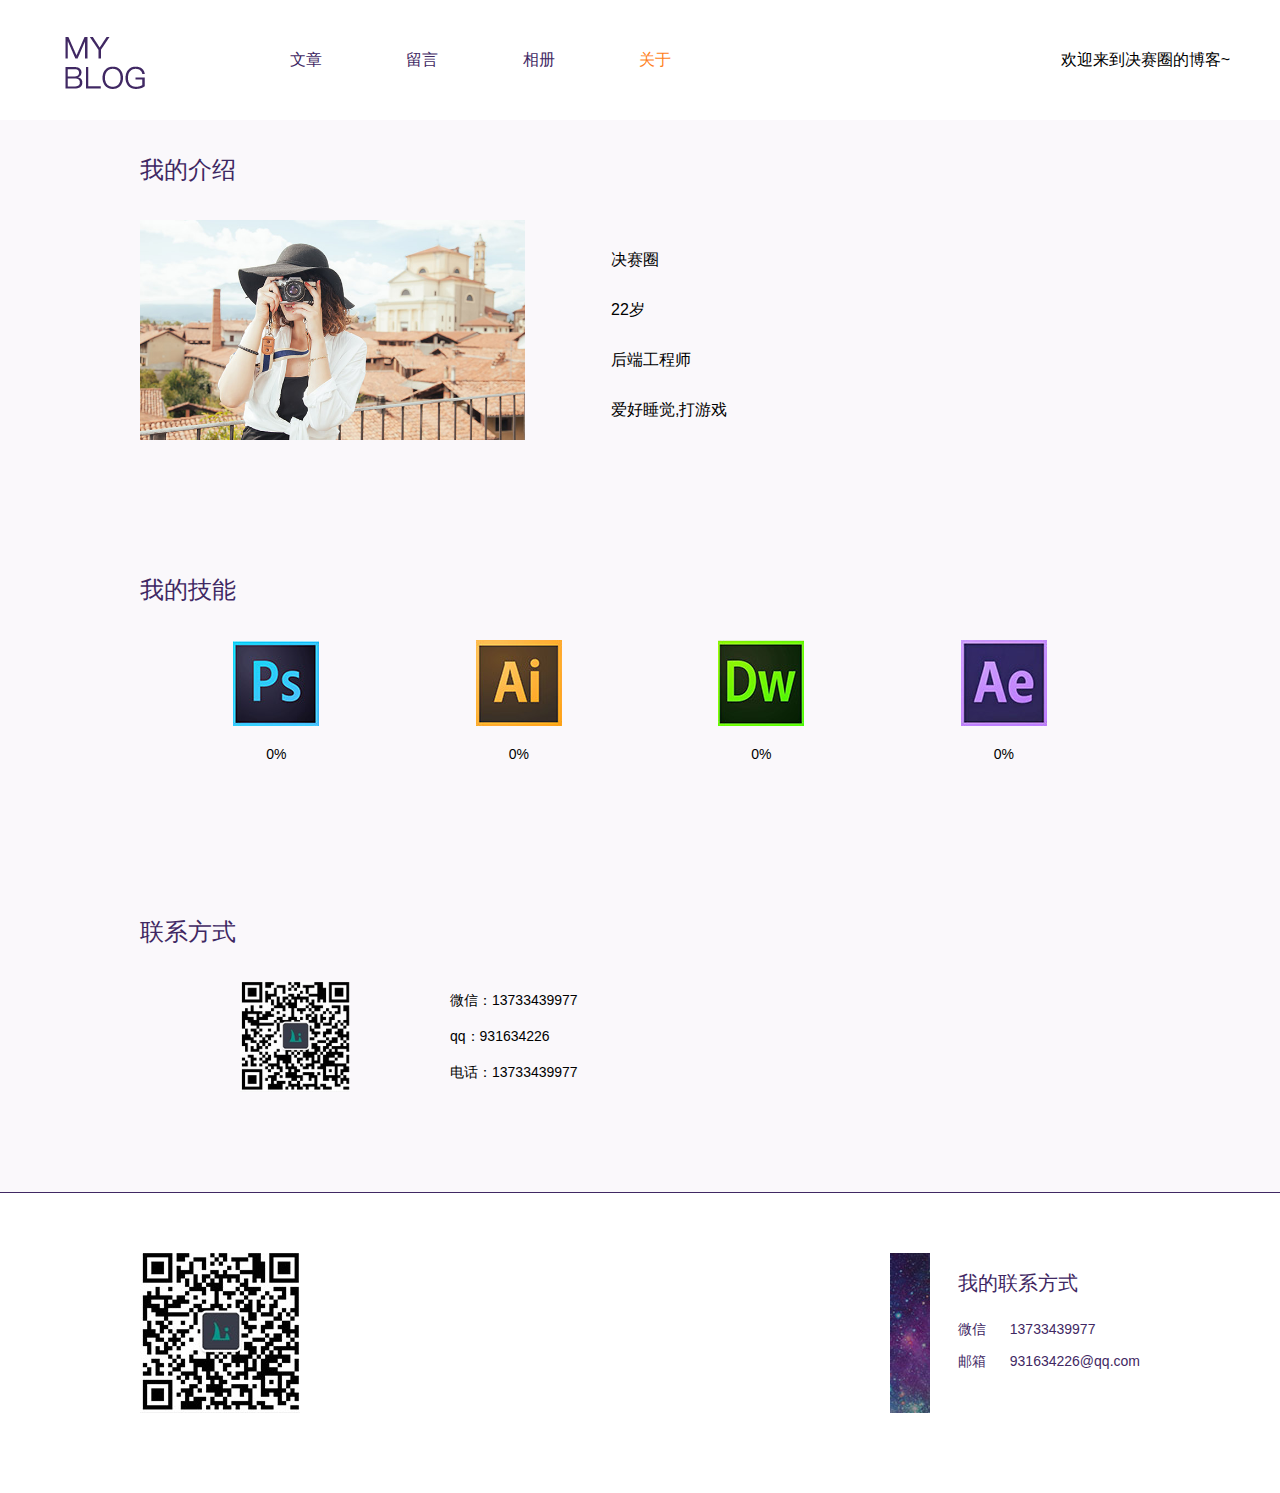
<file: html/about.html>
<!DOCTYPE html>
<html lang="en">
<head>
  <meta charset="UTF-8">
  <meta name="viewport" content="width=device-width, initial-scale=1.0, minimum-scale=1.0, maximum-scale=1.0, user-scalable=0">
  <title>Document</title>
  <link rel="stylesheet" type="text/css" href="../layui/css/layui.css">
  <link rel="stylesheet" type="text/css" href="../css/main.css">
<!--加载meta IE兼容文件-->
<!--[if lt IE 9]>
<script src="https://oss.maxcdn.com/libs/html5shiv/3.7.0/html5shiv.js"></script>
<script src="https://oss.maxcdn.com/libs/respond.js/1.3.0/respond.min.js"></script>
<![endif]-->
</head>
<body>
  <div class="header">
    <div class="menu-btn">
      <div class="menu"></div>
    </div>
    <h1 class="logo">
      <a href="index.html">
        <span>MYBLOG</span>
        <img src="../img/logo.png">
      </a>
    </h1>
    <div class="nav">
      <a href="index.html">文章</a>
      <a href="leacots.html">留言</a>
      <a href="album.html">相册</a>
      <a href="about.html"  class="active">关于</a>
    </div>
    <ul class="layui-nav header-down-nav">
      <li class="layui-nav-item"><a href="index.html">文章</a></li>
      <li class="layui-nav-item"><a href="leacots.html">留言</a></li>
      <li class="layui-nav-item"><a href="album.html">相册</a></li>
      <li class="layui-nav-item"><a href="about.html"  class="active">关于</a></li>
    </ul>
    <p class="welcome-text">
      欢迎来到<span class="name">决赛圈</span>的博客~
    </p>
  </div>

  <div class="about-content">
    <div class="w1000">
      <div class="item info">
        <div class="title">
          <h3>我的介绍</h3>
        </div>
        <div class="cont">
          <img src="../img/xc_img1.jpg">
          <div class="per-info">
            <p>
              <span class="name">决赛圈</span><br />
              <span class="age">22岁</span><br />
              <span class="Career">后端工程师</span><br />
              <span class="interest">爱好睡觉,打游戏</span>
            </p>
          </div>
        </div>
      </div>
      <div class="item tool">
        <div class="title">
          <h3>我的技能</h3>
        </div>
        <div class="layui-fluid">
          <div class="layui-row">
            <div class="layui-col-xs6 layui-col-sm3 layui-col-md3">
              <div class="cont-box">
                <img src="../img/gr_img2.jpg">
                <p>0%</p>
              </div>
            </div>
            <div class="layui-col-xs6 layui-col-sm3 layui-col-md3">
              <div class="cont-box">
                <img src="../img/gr_img3.jpg">
                <p>0%</p>
              </div>
            </div>
            <div class="layui-col-xs6 layui-col-sm3 layui-col-md3">
              <div class="cont-box">
                <img src="../img/gr_img4.jpg">
                <p>0%</p>
              </div>
            </div>
            <div class="layui-col-xs6 layui-col-sm3 layui-col-md3">
              <div class="cont-box">
                <img src="../img/gr_img5.jpg">
                <p>0%</p>
              </div>
            </div>
          </div>
        </div>
      </div>
      <div class="item contact">
        <div class="title">
          <h3>联系方式</h3>
        </div>
        <div class="cont">
          <img src="../img/erweima.jpg">
          <div class="text">
            <p class="WeChat">微信：<span>13733439977</span></p>
            <p class="qq">qq：<span>931634226</span></p>
            <p class="iphone">电话：<span>13733439977</span></p>
          </div>
        </div>
      </div>
    </div>
  </div>
  
  

  <div class="footer-wrap">
    <div class="footer w1000">
      <div class="qrcode">
        <img src="../img/erweima.jpg">
      </div>
      <div class="practice-mode">
        <img src="../img/down_img.jpg">
        
						<div class="text">
							<h4 class="title">我的联系方式</h4>
							<p>微信<span class="WeChat">13733439977</span></p>
							<p>邮箱<span class="email">931634226@qq.com</span></p>
						</div>
      </div>
    </div>
  </div>
  <script type="text/javascript" src="../layui/layui.js"></script>
  <script type="text/javascript">
    layui.use(['element','laypage','form','layer'],function(){
      element = layui.element,laypage = layui.laypage,form = layui.form,layer = layui.layer;
    })
  </script>
</body>
</html>
</file>
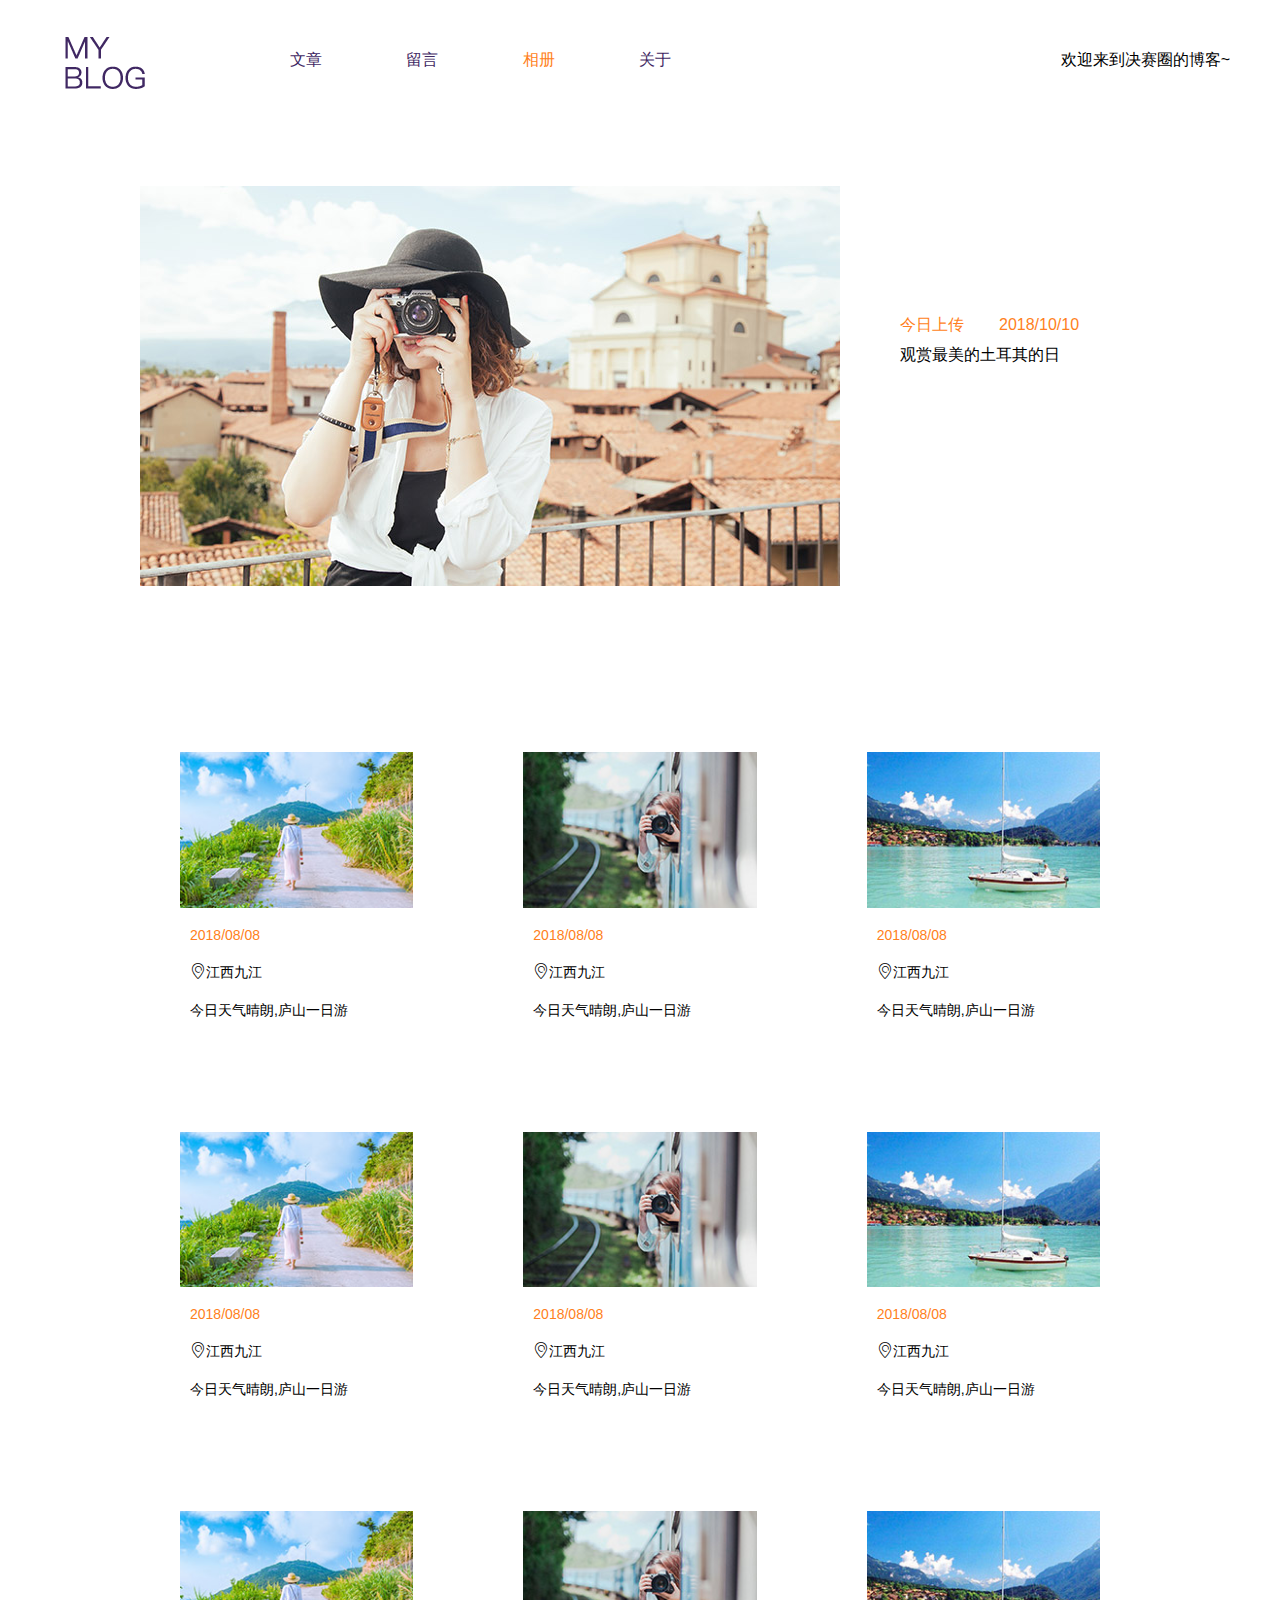
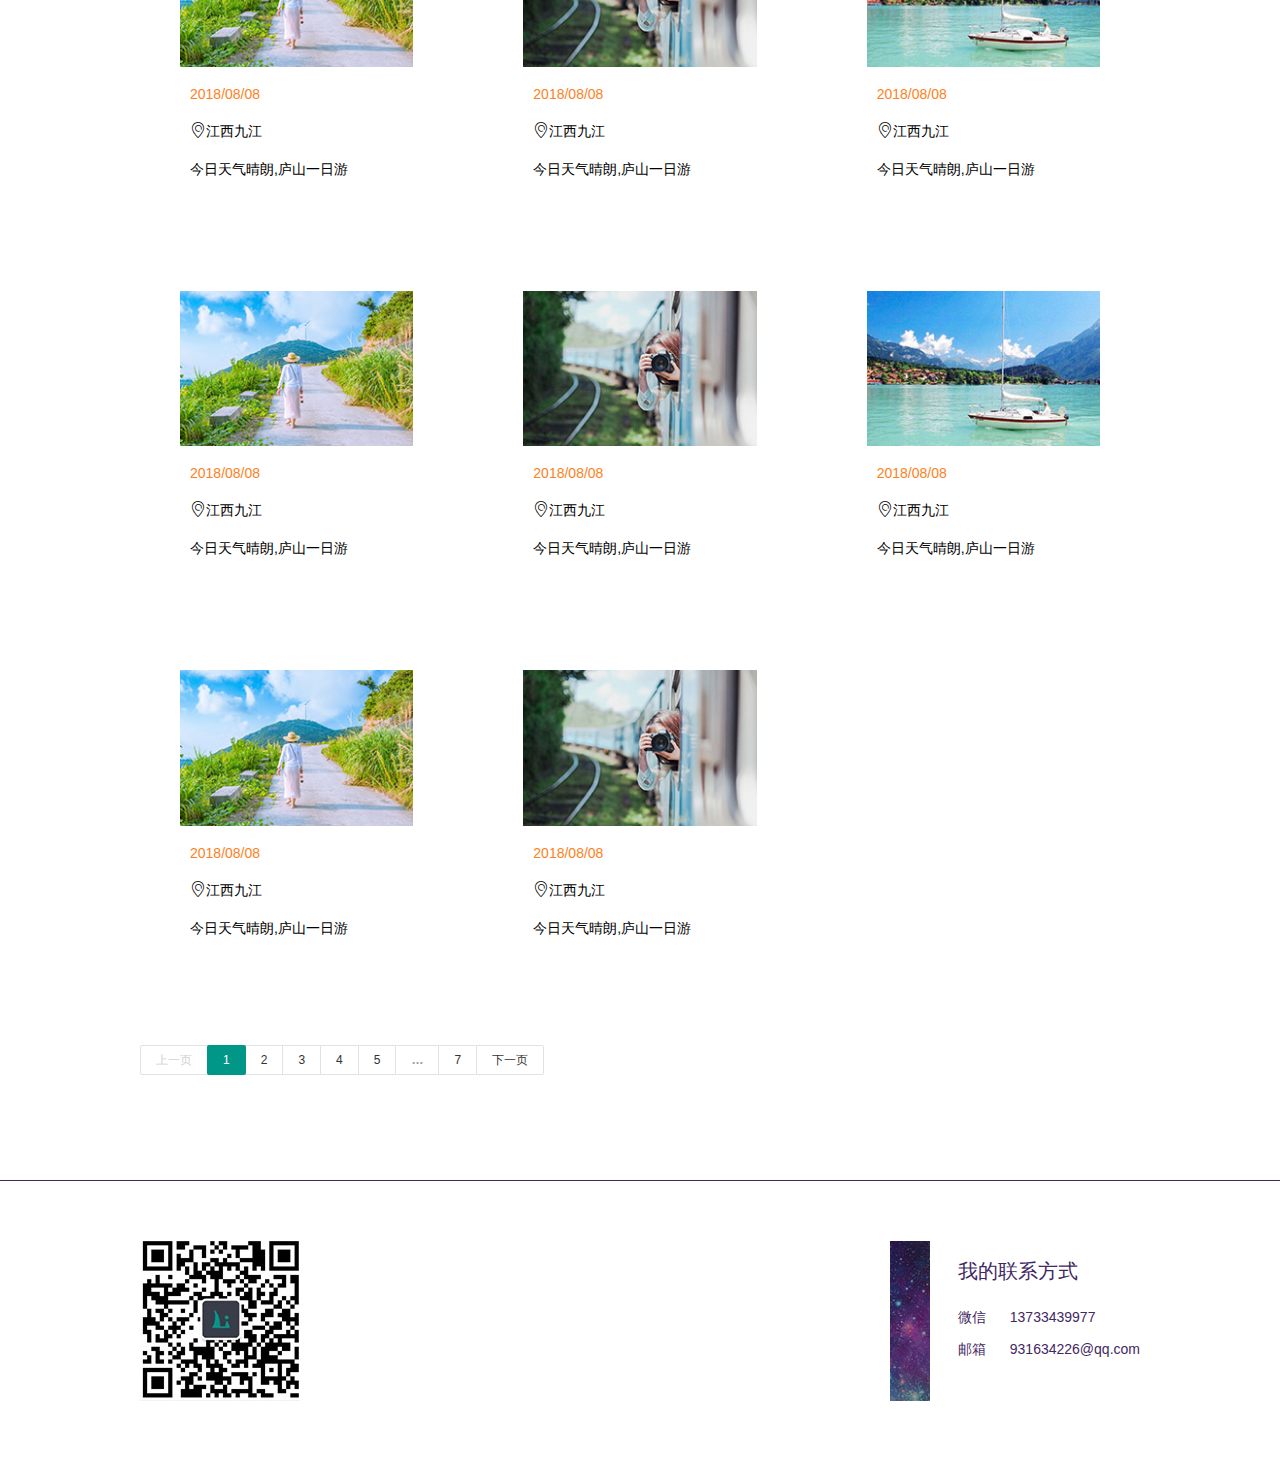
<file: html/album.html>
<!DOCTYPE html>
<html lang="en">
<head>
  <meta charset="UTF-8">
  <meta name="viewport" content="width=device-width, initial-scale=1.0, minimum-scale=1.0, maximum-scale=1.0, user-scalable=0">
  <title>Document</title>
  <link rel="stylesheet" type="text/css" href="../layui/css/layui.css">
  <link rel="stylesheet" type="text/css" href="../css/main.css">
<!--加载meta IE兼容文件-->
<!--[if lt IE 9]>
<script src="https://oss.maxcdn.com/libs/html5shiv/3.7.0/html5shiv.js"></script>
<script src="https://oss.maxcdn.com/libs/respond.js/1.3.0/respond.min.js"></script>
<![endif]-->
</head>
<body>
  <div class="header">
    <div class="menu-btn">
      <div class="menu"></div>
    </div>
    <h1 class="logo">
      <a href="index.html">
        <span>MYBLOG</span>
        <img src="../img/logo.png">
      </a>
    </h1>
    <div class="nav">
      <a href="index.html">文章</a>
      <a href="leacots.html">留言</a>
      <a href="album.html"  class="active">相册</a>
      <a href="about.html">关于</a>
    </div>
    <ul class="layui-nav header-down-nav">
      <li class="layui-nav-item"><a href="index.html">文章</a></li>
      <li class="layui-nav-item"><a href="leacots.html">留言</a></li>
      <li class="layui-nav-item"><a href="album.html"  class="active">相册</a></li>
      <li class="layui-nav-item"><a href="about.html">关于</a></li>
    </ul>
    <p class="welcome-text">
      欢迎来到<span class="name">决赛圈</span>的博客~
    </p>
  </div>

  <div class="album-content w1000"  id="layer-photos-demo" class="layer-photos-demo">
    <div class="img-info">
      <img src="../img/xc_img1.jpg" alt="">
      <div class="title">
        <p class="data">今日上传<span>2018/10/10</span></p>
        <p class="text">观赏最美的土耳其的日</p>
      </div>
    </div>
    <div class="img-list">
      <div class="layui-fluid" style="padding:0">
        <div class="layui-row layui-col-space30 space">
          <div class="layui-col-xs12 layui-col-sm4 layui-col-md4">
            <div class="item">
              <img src="../img/xc_img3.jpg">
              <div class="cont-text">
                <div class="data">2018/08/08</div>
                <p class="address"><i class="layui-icon layui-icon-location"></i><span>江西九江</span></p>
                <p class="briefly">今日天气晴朗,庐山一日游</p>
              </div>
            </div>
          </div>
          <div class="layui-col-xs12 layui-col-sm4 layui-col-md4">
            <div class="item">
              <img src="../img/xc_img4.jpg">
              <div class="cont-text">
                <div class="data">2018/08/08</div>
                <p class="address"><i class="layui-icon layui-icon-location"></i><span>江西九江</span></p>
                <p class="briefly">今日天气晴朗,庐山一日游</p>
              </div>
            </div>
          </div>
          <div class="layui-col-xs12 layui-col-sm4 layui-col-md4">
            <div class="item">
              <img src="../img/xc_img5.jpg">
              <div class="cont-text">
                <div class="data">2018/08/08</div>
                <p class="address"><i class="layui-icon layui-icon-location"></i><span>江西九江</span></p>
                <p class="briefly">今日天气晴朗,庐山一日游</p>
              </div>
            </div>
          </div>
          <div class="layui-col-xs12 layui-col-sm4 layui-col-md4">
            <div class="item">
              <img src="../img/xc_img3.jpg">
              <div class="cont-text">
                <div class="data">2018/08/08</div>
                <p class="address"><i class="layui-icon layui-icon-location"></i><span>江西九江</span></p>
                <p class="briefly">今日天气晴朗,庐山一日游</p>
              </div>
            </div>
          </div>
          <div class="layui-col-xs12 layui-col-sm4 layui-col-md4">
            <div class="item">
              <img src="../img/xc_img4.jpg">
              <div class="cont-text">
                <div class="data">2018/08/08</div>
                <p class="address"><i class="layui-icon layui-icon-location"></i><span>江西九江</span></p>
                <p class="briefly">今日天气晴朗,庐山一日游</p>
              </div>
            </div>
          </div>
          <div class="layui-col-xs12 layui-col-sm4 layui-col-md4">
            <div class="item">
              <img src="../img/xc_img5.jpg">
              <div class="cont-text">
                <div class="data">2018/08/08</div>
                <p class="address"><i class="layui-icon layui-icon-location"></i><span>江西九江</span></p>
                <p class="briefly">今日天气晴朗,庐山一日游</p>
              </div>
            </div>
          </div>
          <div class="layui-col-xs12 layui-col-sm4 layui-col-md4">
            <div class="item">
              <img src="../img/xc_img3.jpg">
              <div class="cont-text">
                <div class="data">2018/08/08</div>
                <p class="address"><i class="layui-icon layui-icon-location"></i><span>江西九江</span></p>
                <p class="briefly">今日天气晴朗,庐山一日游</p>
              </div>
            </div>
          </div>
          <div class="layui-col-xs12 layui-col-sm4 layui-col-md4">
            <div class="item">
              <img src="../img/xc_img4.jpg">
              <div class="cont-text">
                <div class="data">2018/08/08</div>
                <p class="address"><i class="layui-icon layui-icon-location"></i><span>江西九江</span></p>
                <p class="briefly">今日天气晴朗,庐山一日游</p>
              </div>
            </div>
          </div>
          <div class="layui-col-xs12 layui-col-sm4 layui-col-md4">
            <div class="item">
              <img src="../img/xc_img5.jpg">
              <div class="cont-text">
                <div class="data">2018/08/08</div>
                <p class="address"><i class="layui-icon layui-icon-location"></i><span>江西九江</span></p>
                <p class="briefly">今日天气晴朗,庐山一日游</p>
              </div>
            </div>
          </div>
          <div class="layui-col-xs12 layui-col-sm4 layui-col-md4">
            <div class="item">
              <img src="../img/xc_img3.jpg">
              <div class="cont-text">
                <div class="data">2018/08/08</div>
                <p class="address"><i class="layui-icon layui-icon-location"></i><span>江西九江</span></p>
                <p class="briefly">今日天气晴朗,庐山一日游</p>
              </div>
            </div>
          </div>
          <div class="layui-col-xs12 layui-col-sm4 layui-col-md4">
            <div class="item">
              <img src="../img/xc_img4.jpg">
              <div class="cont-text">
                <div class="data">2018/08/08</div>
                <p class="address"><i class="layui-icon layui-icon-location"></i><span>江西九江</span></p>
                <p class="briefly">今日天气晴朗,庐山一日游</p>
              </div>
            </div>
          </div>
          <div class="layui-col-xs12 layui-col-sm4 layui-col-md4">
            <div class="item">
              <img src="../img/xc_img5.jpg">
              <div class="cont-text">
                <div class="data">2018/08/08</div>
                <p class="address"><i class="layui-icon layui-icon-location"></i><span>江西九江</span></p>
                <p class="briefly">今日天气晴朗,庐山一日游</p>
              </div>
            </div>
          </div>
          <div class="layui-col-xs12 layui-col-sm4 layui-col-md4">
            <div class="item">
              <img src="../img/xc_img3.jpg">
              <div class="cont-text">
                <div class="data">2018/08/08</div>
                <p class="address"><i class="layui-icon layui-icon-location"></i><span>江西九江</span></p>
                <p class="briefly">今日天气晴朗,庐山一日游</p>
              </div>
            </div>
          </div>
          <div class="layui-col-xs12 layui-col-sm4 layui-col-md4">
            <div class="item">
              <img src="../img/xc_img4.jpg">
              <div class="cont-text">
                <div class="data">2018/08/08</div>
                <p class="address"><i class="layui-icon layui-icon-location"></i><span>江西九江</span></p>
                <p class="briefly">今日天气晴朗,庐山一日游</p>
              </div>
            </div>
          </div>
        </div>
      </div>
      <div id="demo"></div>
    </div>
  </div>


  <div class="footer-wrap">
    <div class="footer w1000">
      <div class="qrcode">
        <img src="../img/erweima.jpg">
      </div>
      <div class="practice-mode">
        <img src="../img/down_img.jpg">
        
						<div class="text">
							<h4 class="title">我的联系方式</h4>
							<p>微信<span class="WeChat">13733439977</span></p>
							<p>邮箱<span class="email">931634226@qq.com</span></p>
						</div>
      </div>
    </div>
  </div>
  <script type="text/javascript" src="../layui/layui.js"></script>
  <script type="text/javascript">
   layui.config({
      base: '../js/util/'
    }).use(['element','laypage','form','layer','menu'],function(){
      element = layui.element,laypage = layui.laypage,form = layui.form,layer = layui.layer,menu = layui.menu;
      laypage.render({
        elem: 'demo'
        ,count: 70 //数据总数，从服务端得到
      });
      layer.photos({
        photos: '#layer-photos-demo'
        ,anim: 5 //0-6的选择，指定弹出图片动画类型，默认随机（请注意，3.0之前的版本用shift参数）
        ,tab:function(pic,layero){
          console.log(pic,layero)
        }
      });
      menu.init(); 
    })
  </script>
</body>
</html>
</file>
<file: layui/css/layui.css>
/** layui-v2.4.5 MIT License By https://www.layui.com */
 .layui-inline,img{display:inline-block;vertical-align:middle}h1,h2,h3,h4,h5,h6{font-weight:400}.layui-edge,.layui-header,.layui-inline,.layui-main{position:relative}.layui-elip,.layui-form-checkbox span,.layui-form-pane .layui-form-label{text-overflow:ellipsis;white-space:nowrap}.layui-btn,.layui-edge,.layui-inline,img{vertical-align:middle}.layui-btn,.layui-disabled,.layui-icon,.layui-unselect{-webkit-user-select:none;-ms-user-select:none;-moz-user-select:none}blockquote,body,button,dd,div,dl,dt,form,h1,h2,h3,h4,h5,h6,input,li,ol,p,pre,td,textarea,th,ul{margin:0;padding:0;-webkit-tap-highlight-color:rgba(0,0,0,0)}a:active,a:hover{outline:0}img{border:none}li{list-style:none}table{border-collapse:collapse;border-spacing:0}h4,h5,h6{font-size:100%}button,input,optgroup,option,select,textarea{font-family:inherit;font-size:inherit;font-style:inherit;font-weight:inherit;outline:0}pre{white-space:pre-wrap;white-space:-moz-pre-wrap;white-space:-pre-wrap;white-space:-o-pre-wrap;word-wrap:break-word}body{line-height:24px;font:14px Helvetica Neue,Helvetica,PingFang SC,Tahoma,Arial,sans-serif}hr{height:1px;margin:10px 0;border:0;clear:both}a{color:#333;text-decoration:none}a:hover{color:#777}a cite{font-style:normal;*cursor:pointer}.layui-border-box,.layui-border-box *{box-sizing:border-box}.layui-box,.layui-box *{box-sizing:content-box}.layui-clear{clear:both;*zoom:1}.layui-clear:after{content:'\20';clear:both;*zoom:1;display:block;height:0}.layui-inline{*display:inline;*zoom:1}.layui-edge{display:inline-block;width:0;height:0;border-width:6px;border-style:dashed;border-color:transparent;overflow:hidden}.layui-edge-top{top:-4px;border-bottom-color:#999;border-bottom-style:solid}.layui-edge-right{border-left-color:#999;border-left-style:solid}.layui-edge-bottom{top:2px;border-top-color:#999;border-top-style:solid}.layui-edge-left{border-right-color:#999;border-right-style:solid}.layui-elip{overflow:hidden}.layui-disabled,.layui-disabled:hover{color:#d2d2d2!important;cursor:not-allowed!important}.layui-circle{border-radius:100%}.layui-show{display:block!important}.layui-hide{display:none!important}@font-face{font-family:layui-icon;src:url(../font/iconfont.eot?v=240);src:url(../font/iconfont.eot?v=240#iefix) format('embedded-opentype'),url(../font/iconfont.svg?v=240#iconfont) format('svg'),url(../font/iconfont.woff?v=240) format('woff'),url(../font/iconfont.ttf?v=240) format('truetype')}.layui-icon{font-family:layui-icon!important;font-size:16px;font-style:normal;-webkit-font-smoothing:antialiased;-moz-osx-font-smoothing:grayscale}.layui-icon-reply-fill:before{content:"\e611"}.layui-icon-set-fill:before{content:"\e614"}.layui-icon-menu-fill:before{content:"\e60f"}.layui-icon-search:before{content:"\e615"}.layui-icon-share:before{content:"\e641"}.layui-icon-set-sm:before{content:"\e620"}.layui-icon-engine:before{content:"\e628"}.layui-icon-close:before{content:"\1006"}.layui-icon-close-fill:before{content:"\1007"}.layui-icon-chart-screen:before{content:"\e629"}.layui-icon-star:before{content:"\e600"}.layui-icon-circle-dot:before{content:"\e617"}.layui-icon-chat:before{content:"\e606"}.layui-icon-release:before{content:"\e609"}.layui-icon-list:before{content:"\e60a"}.layui-icon-chart:before{content:"\e62c"}.layui-icon-ok-circle:before{content:"\1005"}.layui-icon-layim-theme:before{content:"\e61b"}.layui-icon-table:before{content:"\e62d"}.layui-icon-right:before{content:"\e602"}.layui-icon-left:before{content:"\e603"}.layui-icon-cart-simple:before{content:"\e698"}.layui-icon-face-cry:before{content:"\e69c"}.layui-icon-face-smile:before{content:"\e6af"}.layui-icon-survey:before{content:"\e6b2"}.layui-icon-tree:before{content:"\e62e"}.layui-icon-upload-circle:before{content:"\e62f"}.layui-icon-add-circle:before{content:"\e61f"}.layui-icon-download-circle:before{content:"\e601"}.layui-icon-templeate-1:before{content:"\e630"}.layui-icon-util:before{content:"\e631"}.layui-icon-face-surprised:before{content:"\e664"}.layui-icon-edit:before{content:"\e642"}.layui-icon-speaker:before{content:"\e645"}.layui-icon-down:before{content:"\e61a"}.layui-icon-file:before{content:"\e621"}.layui-icon-layouts:before{content:"\e632"}.layui-icon-rate-half:before{content:"\e6c9"}.layui-icon-add-circle-fine:before{content:"\e608"}.layui-icon-prev-circle:before{content:"\e633"}.layui-icon-read:before{content:"\e705"}.layui-icon-404:before{content:"\e61c"}.layui-icon-carousel:before{content:"\e634"}.layui-icon-help:before{content:"\e607"}.layui-icon-code-circle:before{content:"\e635"}.layui-icon-water:before{content:"\e636"}.layui-icon-username:before{content:"\e66f"}.layui-icon-find-fill:before{content:"\e670"}.layui-icon-about:before{content:"\e60b"}.layui-icon-location:before{content:"\e715"}.layui-icon-up:before{content:"\e619"}.layui-icon-pause:before{content:"\e651"}.layui-icon-date:before{content:"\e637"}.layui-icon-layim-uploadfile:before{content:"\e61d"}.layui-icon-delete:before{content:"\e640"}.layui-icon-play:before{content:"\e652"}.layui-icon-top:before{content:"\e604"}.layui-icon-friends:before{content:"\e612"}.layui-icon-refresh-3:before{content:"\e9aa"}.layui-icon-ok:before{content:"\e605"}.layui-icon-layer:before{content:"\e638"}.layui-icon-face-smile-fine:before{content:"\e60c"}.layui-icon-dollar:before{content:"\e659"}.layui-icon-group:before{content:"\e613"}.layui-icon-layim-download:before{content:"\e61e"}.layui-icon-picture-fine:before{content:"\e60d"}.layui-icon-link:before{content:"\e64c"}.layui-icon-diamond:before{content:"\e735"}.layui-icon-log:before{content:"\e60e"}.layui-icon-rate-solid:before{content:"\e67a"}.layui-icon-fonts-del:before{content:"\e64f"}.layui-icon-unlink:before{content:"\e64d"}.layui-icon-fonts-clear:before{content:"\e639"}.layui-icon-triangle-r:before{content:"\e623"}.layui-icon-circle:before{content:"\e63f"}.layui-icon-radio:before{content:"\e643"}.layui-icon-align-center:before{content:"\e647"}.layui-icon-align-right:before{content:"\e648"}.layui-icon-align-left:before{content:"\e649"}.layui-icon-loading-1:before{content:"\e63e"}.layui-icon-return:before{content:"\e65c"}.layui-icon-fonts-strong:before{content:"\e62b"}.layui-icon-upload:before{content:"\e67c"}.layui-icon-dialogue:before{content:"\e63a"}.layui-icon-video:before{content:"\e6ed"}.layui-icon-headset:before{content:"\e6fc"}.layui-icon-cellphone-fine:before{content:"\e63b"}.layui-icon-add-1:before{content:"\e654"}.layui-icon-face-smile-b:before{content:"\e650"}.layui-icon-fonts-html:before{content:"\e64b"}.layui-icon-form:before{content:"\e63c"}.layui-icon-cart:before{content:"\e657"}.layui-icon-camera-fill:before{content:"\e65d"}.layui-icon-tabs:before{content:"\e62a"}.layui-icon-fonts-code:before{content:"\e64e"}.layui-icon-fire:before{content:"\e756"}.layui-icon-set:before{content:"\e716"}.layui-icon-fonts-u:before{content:"\e646"}.layui-icon-triangle-d:before{content:"\e625"}.layui-icon-tips:before{content:"\e702"}.layui-icon-picture:before{content:"\e64a"}.layui-icon-more-vertical:before{content:"\e671"}.layui-icon-flag:before{content:"\e66c"}.layui-icon-loading:before{content:"\e63d"}.layui-icon-fonts-i:before{content:"\e644"}.layui-icon-refresh-1:before{content:"\e666"}.layui-icon-rmb:before{content:"\e65e"}.layui-icon-home:before{content:"\e68e"}.layui-icon-user:before{content:"\e770"}.layui-icon-notice:before{content:"\e667"}.layui-icon-login-weibo:before{content:"\e675"}.layui-icon-voice:before{content:"\e688"}.layui-icon-upload-drag:before{content:"\e681"}.layui-icon-login-qq:before{content:"\e676"}.layui-icon-snowflake:before{content:"\e6b1"}.layui-icon-file-b:before{content:"\e655"}.layui-icon-template:before{content:"\e663"}.layui-icon-auz:before{content:"\e672"}.layui-icon-console:before{content:"\e665"}.layui-icon-app:before{content:"\e653"}.layui-icon-prev:before{content:"\e65a"}.layui-icon-website:before{content:"\e7ae"}.layui-icon-next:before{content:"\e65b"}.layui-icon-component:before{content:"\e857"}.layui-icon-more:before{content:"\e65f"}.layui-icon-login-wechat:before{content:"\e677"}.layui-icon-shrink-right:before{content:"\e668"}.layui-icon-spread-left:before{content:"\e66b"}.layui-icon-camera:before{content:"\e660"}.layui-icon-note:before{content:"\e66e"}.layui-icon-refresh:before{content:"\e669"}.layui-icon-female:before{content:"\e661"}.layui-icon-male:before{content:"\e662"}.layui-icon-password:before{content:"\e673"}.layui-icon-senior:before{content:"\e674"}.layui-icon-theme:before{content:"\e66a"}.layui-icon-tread:before{content:"\e6c5"}.layui-icon-praise:before{content:"\e6c6"}.layui-icon-star-fill:before{content:"\e658"}.layui-icon-rate:before{content:"\e67b"}.layui-icon-template-1:before{content:"\e656"}.layui-icon-vercode:before{content:"\e679"}.layui-icon-cellphone:before{content:"\e678"}.layui-icon-screen-full:before{content:"\e622"}.layui-icon-screen-restore:before{content:"\e758"}.layui-icon-cols:before{content:"\e610"}.layui-icon-export:before{content:"\e67d"}.layui-icon-print:before{content:"\e66d"}.layui-icon-slider:before{content:"\e714"}.layui-main{width:1140px;margin:0 auto}.layui-header{z-index:1000;height:60px}.layui-header a:hover{transition:all .5s;-webkit-transition:all .5s}.layui-side{position:fixed;left:0;top:0;bottom:0;z-index:999;width:200px;overflow-x:hidden}.layui-side-scroll{position:relative;width:220px;height:100%;overflow-x:hidden}.layui-body{position:absolute;left:200px;right:0;top:0;bottom:0;z-index:998;width:auto;overflow:hidden;overflow-y:auto;box-sizing:border-box}.layui-layout-body{overflow:hidden}.layui-layout-admin .layui-header{background-color:#23262E}.layui-layout-admin .layui-side{top:60px;width:200px;overflow-x:hidden}.layui-layout-admin .layui-body{top:60px;bottom:44px}.layui-layout-admin .layui-main{width:auto;margin:0 15px}.layui-layout-admin .layui-footer{position:fixed;left:200px;right:0;bottom:0;height:44px;line-height:44px;padding:0 15px;background-color:#eee}.layui-layout-admin .layui-logo{position:absolute;left:0;top:0;width:200px;height:100%;line-height:60px;text-align:center;color:#009688;font-size:16px}.layui-layout-admin .layui-header .layui-nav{background:0 0}.layui-layout-left{position:absolute!important;left:200px;top:0}.layui-layout-right{position:absolute!important;right:0;top:0}.layui-container{position:relative;margin:0 auto;padding:0 15px;box-sizing:border-box}.layui-fluid{position:relative;margin:0 auto;padding:0 15px}.layui-row:after,.layui-row:before{content:'';display:block;clear:both}.layui-col-lg1,.layui-col-lg10,.layui-col-lg11,.layui-col-lg12,.layui-col-lg2,.layui-col-lg3,.layui-col-lg4,.layui-col-lg5,.layui-col-lg6,.layui-col-lg7,.layui-col-lg8,.layui-col-lg9,.layui-col-md1,.layui-col-md10,.layui-col-md11,.layui-col-md12,.layui-col-md2,.layui-col-md3,.layui-col-md4,.layui-col-md5,.layui-col-md6,.layui-col-md7,.layui-col-md8,.layui-col-md9,.layui-col-sm1,.layui-col-sm10,.layui-col-sm11,.layui-col-sm12,.layui-col-sm2,.layui-col-sm3,.layui-col-sm4,.layui-col-sm5,.layui-col-sm6,.layui-col-sm7,.layui-col-sm8,.layui-col-sm9,.layui-col-xs1,.layui-col-xs10,.layui-col-xs11,.layui-col-xs12,.layui-col-xs2,.layui-col-xs3,.layui-col-xs4,.layui-col-xs5,.layui-col-xs6,.layui-col-xs7,.layui-col-xs8,.layui-col-xs9{position:relative;display:block;box-sizing:border-box}.layui-col-xs1,.layui-col-xs10,.layui-col-xs11,.layui-col-xs12,.layui-col-xs2,.layui-col-xs3,.layui-col-xs4,.layui-col-xs5,.layui-col-xs6,.layui-col-xs7,.layui-col-xs8,.layui-col-xs9{float:left}.layui-col-xs1{width:8.33333333%}.layui-col-xs2{width:16.66666667%}.layui-col-xs3{width:25%}.layui-col-xs4{width:33.33333333%}.layui-col-xs5{width:41.66666667%}.layui-col-xs6{width:50%}.layui-col-xs7{width:58.33333333%}.layui-col-xs8{width:66.66666667%}.layui-col-xs9{width:75%}.layui-col-xs10{width:83.33333333%}.layui-col-xs11{width:91.66666667%}.layui-col-xs12{width:100%}.layui-col-xs-offset1{margin-left:8.33333333%}.layui-col-xs-offset2{margin-left:16.66666667%}.layui-col-xs-offset3{margin-left:25%}.layui-col-xs-offset4{margin-left:33.33333333%}.layui-col-xs-offset5{margin-left:41.66666667%}.layui-col-xs-offset6{margin-left:50%}.layui-col-xs-offset7{margin-left:58.33333333%}.layui-col-xs-offset8{margin-left:66.66666667%}.layui-col-xs-offset9{margin-left:75%}.layui-col-xs-offset10{margin-left:83.33333333%}.layui-col-xs-offset11{margin-left:91.66666667%}.layui-col-xs-offset12{margin-left:100%}@media screen and (max-width:768px){.layui-hide-xs{display:none!important}.layui-show-xs-block{display:block!important}.layui-show-xs-inline{display:inline!important}.layui-show-xs-inline-block{display:inline-block!important}}@media screen and (min-width:768px){.layui-container{width:750px}.layui-hide-sm{display:none!important}.layui-show-sm-block{display:block!important}.layui-show-sm-inline{display:inline!important}.layui-show-sm-inline-block{display:inline-block!important}.layui-col-sm1,.layui-col-sm10,.layui-col-sm11,.layui-col-sm12,.layui-col-sm2,.layui-col-sm3,.layui-col-sm4,.layui-col-sm5,.layui-col-sm6,.layui-col-sm7,.layui-col-sm8,.layui-col-sm9{float:left}.layui-col-sm1{width:8.33333333%}.layui-col-sm2{width:16.66666667%}.layui-col-sm3{width:25%}.layui-col-sm4{width:33.33333333%}.layui-col-sm5{width:41.66666667%}.layui-col-sm6{width:50%}.layui-col-sm7{width:58.33333333%}.layui-col-sm8{width:66.66666667%}.layui-col-sm9{width:75%}.layui-col-sm10{width:83.33333333%}.layui-col-sm11{width:91.66666667%}.layui-col-sm12{width:100%}.layui-col-sm-offset1{margin-left:8.33333333%}.layui-col-sm-offset2{margin-left:16.66666667%}.layui-col-sm-offset3{margin-left:25%}.layui-col-sm-offset4{margin-left:33.33333333%}.layui-col-sm-offset5{margin-left:41.66666667%}.layui-col-sm-offset6{margin-left:50%}.layui-col-sm-offset7{margin-left:58.33333333%}.layui-col-sm-offset8{margin-left:66.66666667%}.layui-col-sm-offset9{margin-left:75%}.layui-col-sm-offset10{margin-left:83.33333333%}.layui-col-sm-offset11{margin-left:91.66666667%}.layui-col-sm-offset12{margin-left:100%}}@media screen and (min-width:992px){.layui-container{width:970px}.layui-hide-md{display:none!important}.layui-show-md-block{display:block!important}.layui-show-md-inline{display:inline!important}.layui-show-md-inline-block{display:inline-block!important}.layui-col-md1,.layui-col-md10,.layui-col-md11,.layui-col-md12,.layui-col-md2,.layui-col-md3,.layui-col-md4,.layui-col-md5,.layui-col-md6,.layui-col-md7,.layui-col-md8,.layui-col-md9{float:left}.layui-col-md1{width:8.33333333%}.layui-col-md2{width:16.66666667%}.layui-col-md3{width:25%}.layui-col-md4{width:33.33333333%}.layui-col-md5{width:41.66666667%}.layui-col-md6{width:50%}.layui-col-md7{width:58.33333333%}.layui-col-md8{width:66.66666667%}.layui-col-md9{width:75%}.layui-col-md10{width:83.33333333%}.layui-col-md11{width:91.66666667%}.layui-col-md12{width:100%}.layui-col-md-offset1{margin-left:8.33333333%}.layui-col-md-offset2{margin-left:16.66666667%}.layui-col-md-offset3{margin-left:25%}.layui-col-md-offset4{margin-left:33.33333333%}.layui-col-md-offset5{margin-left:41.66666667%}.layui-col-md-offset6{margin-left:50%}.layui-col-md-offset7{margin-left:58.33333333%}.layui-col-md-offset8{margin-left:66.66666667%}.layui-col-md-offset9{margin-left:75%}.layui-col-md-offset10{margin-left:83.33333333%}.layui-col-md-offset11{margin-left:91.66666667%}.layui-col-md-offset12{margin-left:100%}}@media screen and (min-width:1200px){.layui-container{width:1170px}.layui-hide-lg{display:none!important}.layui-show-lg-block{display:block!important}.layui-show-lg-inline{display:inline!important}.layui-show-lg-inline-block{display:inline-block!important}.layui-col-lg1,.layui-col-lg10,.layui-col-lg11,.layui-col-lg12,.layui-col-lg2,.layui-col-lg3,.layui-col-lg4,.layui-col-lg5,.layui-col-lg6,.layui-col-lg7,.layui-col-lg8,.layui-col-lg9{float:left}.layui-col-lg1{width:8.33333333%}.layui-col-lg2{width:16.66666667%}.layui-col-lg3{width:25%}.layui-col-lg4{width:33.33333333%}.layui-col-lg5{width:41.66666667%}.layui-col-lg6{width:50%}.layui-col-lg7{width:58.33333333%}.layui-col-lg8{width:66.66666667%}.layui-col-lg9{width:75%}.layui-col-lg10{width:83.33333333%}.layui-col-lg11{width:91.66666667%}.layui-col-lg12{width:100%}.layui-col-lg-offset1{margin-left:8.33333333%}.layui-col-lg-offset2{margin-left:16.66666667%}.layui-col-lg-offset3{margin-left:25%}.layui-col-lg-offset4{margin-left:33.33333333%}.layui-col-lg-offset5{margin-left:41.66666667%}.layui-col-lg-offset6{margin-left:50%}.layui-col-lg-offset7{margin-left:58.33333333%}.layui-col-lg-offset8{margin-left:66.66666667%}.layui-col-lg-offset9{margin-left:75%}.layui-col-lg-offset10{margin-left:83.33333333%}.layui-col-lg-offset11{margin-left:91.66666667%}.layui-col-lg-offset12{margin-left:100%}}.layui-col-space1{margin:-.5px}.layui-col-space1>*{padding:.5px}.layui-col-space3{margin:-1.5px}.layui-col-space3>*{padding:1.5px}.layui-col-space5{margin:-2.5px}.layui-col-space5>*{padding:2.5px}.layui-col-space8{margin:-3.5px}.layui-col-space8>*{padding:3.5px}.layui-col-space10{margin:-5px}.layui-col-space10>*{padding:5px}.layui-col-space12{margin:-6px}.layui-col-space12>*{padding:6px}.layui-col-space15{margin:-7.5px}.layui-col-space15>*{padding:7.5px}.layui-col-space18{margin:-9px}.layui-col-space18>*{padding:9px}.layui-col-space20{margin:-10px}.layui-col-space20>*{padding:10px}.layui-col-space22{margin:-11px}.layui-col-space22>*{padding:11px}.layui-col-space25{margin:-12.5px}.layui-col-space25>*{padding:12.5px}.layui-col-space30{margin:-15px}.layui-col-space30>*{padding:15px}.layui-btn,.layui-input,.layui-select,.layui-textarea,.layui-upload-button{outline:0;-webkit-appearance:none;transition:all .3s;-webkit-transition:all .3s;box-sizing:border-box}.layui-elem-quote{margin-bottom:10px;padding:15px;line-height:22px;border-left:5px solid #009688;border-radius:0 2px 2px 0;background-color:#f2f2f2}.layui-quote-nm{border-style:solid;border-width:1px 1px 1px 5px;background:0 0}.layui-elem-field{margin-bottom:10px;padding:0;border-width:1px;border-style:solid}.layui-elem-field legend{margin-left:20px;padding:0 10px;font-size:20px;font-weight:300}.layui-field-title{margin:10px 0 20px;border-width:1px 0 0}.layui-field-box{padding:10px 15px}.layui-field-title .layui-field-box{padding:10px 0}.layui-progress{position:relative;height:6px;border-radius:20px;background-color:#e2e2e2}.layui-progress-bar{position:absolute;left:0;top:0;width:0;max-width:100%;height:6px;border-radius:20px;text-align:right;background-color:#5FB878;transition:all .3s;-webkit-transition:all .3s}.layui-progress-big,.layui-progress-big .layui-progress-bar{height:18px;line-height:18px}.layui-progress-text{position:relative;top:-20px;line-height:18px;font-size:12px;color:#666}.layui-progress-big .layui-progress-text{position:static;padding:0 10px;color:#fff}.layui-collapse{border-width:1px;border-style:solid;border-radius:2px}.layui-colla-content,.layui-colla-item{border-top-width:1px;border-top-style:solid}.layui-colla-item:first-child{border-top:none}.layui-colla-title{position:relative;height:42px;line-height:42px;padding:0 15px 0 35px;color:#333;background-color:#f2f2f2;cursor:pointer;font-size:14px;overflow:hidden}.layui-colla-content{display:none;padding:10px 15px;line-height:22px;color:#666}.layui-colla-icon{position:absolute;left:15px;top:0;font-size:14px}.layui-card{margin-bottom:15px;border-radius:2px;background-color:#fff;box-shadow:0 1px 2px 0 rgba(0,0,0,.05)}.layui-card:last-child{margin-bottom:0}.layui-card-header{position:relative;height:42px;line-height:42px;padding:0 15px;border-bottom:1px solid #f6f6f6;color:#333;border-radius:2px 2px 0 0;font-size:14px}.layui-bg-black,.layui-bg-blue,.layui-bg-cyan,.layui-bg-green,.layui-bg-orange,.layui-bg-red{color:#fff!important}.layui-card-body{position:relative;padding:10px 15px;line-height:24px}.layui-card-body[pad15]{padding:15px}.layui-card-body[pad20]{padding:20px}.layui-card-body .layui-table{margin:5px 0}.layui-card .layui-tab{margin:0}.layui-panel-window{position:relative;padding:15px;border-radius:0;border-top:5px solid #E6E6E6;background-color:#fff}.layui-auxiliar-moving{position:fixed;left:0;right:0;top:0;bottom:0;width:100%;height:100%;background:0 0;z-index:9999999999}.layui-form-label,.layui-form-mid,.layui-form-select,.layui-input-block,.layui-input-inline,.layui-textarea{position:relative}.layui-bg-red{background-color:#FF5722!important}.layui-bg-orange{background-color:#FFB800!important}.layui-bg-green{background-color:#009688!important}.layui-bg-cyan{background-color:#2F4056!important}.layui-bg-blue{background-color:#1E9FFF!important}.layui-bg-black{background-color:#393D49!important}.layui-bg-gray{background-color:#eee!important;color:#666!important}.layui-badge-rim,.layui-colla-content,.layui-colla-item,.layui-collapse,.layui-elem-field,.layui-form-pane .layui-form-item[pane],.layui-form-pane .layui-form-label,.layui-input,.layui-layedit,.layui-layedit-tool,.layui-quote-nm,.layui-select,.layui-tab-bar,.layui-tab-card,.layui-tab-title,.layui-tab-title .layui-this:after,.layui-textarea{border-color:#e6e6e6}.layui-timeline-item:before,hr{background-color:#e6e6e6}.layui-text{line-height:22px;font-size:14px;color:#666}.layui-text h1,.layui-text h2,.layui-text h3{font-weight:500;color:#333}.layui-text h1{font-size:30px}.layui-text h2{font-size:24px}.layui-text h3{font-size:18px}.layui-text a:not(.layui-btn){color:#01AAED}.layui-text a:not(.layui-btn):hover{text-decoration:underline}.layui-text ul{padding:5px 0 5px 15px}.layui-text ul li{margin-top:5px;list-style-type:disc}.layui-text em,.layui-word-aux{color:#999!important;padding:0 5px!important}.layui-btn{display:inline-block;height:38px;line-height:38px;padding:0 18px;background-color:#009688;color:#fff;white-space:nowrap;text-align:center;font-size:14px;border:none;border-radius:2px;cursor:pointer}.layui-btn:hover{opacity:.8;filter:alpha(opacity=80);color:#fff}.layui-btn:active{opacity:1;filter:alpha(opacity=100)}.layui-btn+.layui-btn{margin-left:10px}.layui-btn-container{font-size:0}.layui-btn-container .layui-btn{margin-right:10px;margin-bottom:10px}.layui-btn-container .layui-btn+.layui-btn{margin-left:0}.layui-table .layui-btn-container .layui-btn{margin-bottom:9px}.layui-btn-radius{border-radius:100px}.layui-btn .layui-icon{margin-right:3px;font-size:18px;vertical-align:bottom;vertical-align:middle\9}.layui-btn-primary{border:1px solid #C9C9C9;background-color:#fff;color:#555}.layui-btn-primary:hover{border-color:#009688;color:#333}.layui-btn-normal{background-color:#1E9FFF}.layui-btn-warm{background-color:#FFB800}.layui-btn-danger{background-color:#FF5722}.layui-btn-disabled,.layui-btn-disabled:active,.layui-btn-disabled:hover{border:1px solid #e6e6e6;background-color:#FBFBFB;color:#C9C9C9;cursor:not-allowed;opacity:1}.layui-btn-lg{height:44px;line-height:44px;padding:0 25px;font-size:16px}.layui-btn-sm{height:30px;line-height:30px;padding:0 10px;font-size:12px}.layui-btn-sm i{font-size:16px!important}.layui-btn-xs{height:22px;line-height:22px;padding:0 5px;font-size:12px}.layui-btn-xs i{font-size:14px!important}.layui-btn-group{display:inline-block;vertical-align:middle;font-size:0}.layui-btn-group .layui-btn{margin-left:0!important;margin-right:0!important;border-left:1px solid rgba(255,255,255,.5);border-radius:0}.layui-btn-group .layui-btn-primary{border-left:none}.layui-btn-group .layui-btn-primary:hover{border-color:#C9C9C9;color:#009688}.layui-btn-group .layui-btn:first-child{border-left:none;border-radius:2px 0 0 2px}.layui-btn-group .layui-btn-primary:first-child{border-left:1px solid #c9c9c9}.layui-btn-group .layui-btn:last-child{border-radius:0 2px 2px 0}.layui-btn-group .layui-btn+.layui-btn{margin-left:0}.layui-btn-group+.layui-btn-group{margin-left:10px}.layui-btn-fluid{width:100%}.layui-input,.layui-select,.layui-textarea{height:38px;line-height:1.3;line-height:38px\9;border-width:1px;border-style:solid;background-color:#fff;border-radius:2px}.layui-input::-webkit-input-placeholder,.layui-select::-webkit-input-placeholder,.layui-textarea::-webkit-input-placeholder{line-height:1.3}.layui-input,.layui-textarea{display:block;width:100%;padding-left:10px}.layui-input:hover,.layui-textarea:hover{border-color:#D2D2D2!important}.layui-input:focus,.layui-textarea:focus{border-color:#C9C9C9!important}.layui-textarea{min-height:100px;height:auto;line-height:20px;padding:6px 10px;resize:vertical}.layui-select{padding:0 10px}.layui-form input[type=checkbox],.layui-form input[type=radio],.layui-form select{display:none}.layui-form [lay-ignore]{display:initial}.layui-form-item{margin-bottom:15px;clear:both;*zoom:1}.layui-form-item:after{content:'\20';clear:both;*zoom:1;display:block;height:0}.layui-form-label{float:left;display:block;padding:9px 15px;width:80px;font-weight:400;line-height:20px;text-align:right}.layui-form-label-col{display:block;float:none;padding:9px 0;line-height:20px;text-align:left}.layui-form-item .layui-inline{margin-bottom:5px;margin-right:10px}.layui-input-block{margin-left:110px;min-height:36px}.layui-input-inline{display:inline-block;vertical-align:middle}.layui-form-item .layui-input-inline{float:left;width:190px;margin-right:10px}.layui-form-text .layui-input-inline{width:auto}.layui-form-mid{float:left;display:block;padding:9px 0!important;line-height:20px;margin-right:10px}.layui-form-danger+.layui-form-select .layui-input,.layui-form-danger:focus{border-color:#FF5722!important}.layui-form-select .layui-input{padding-right:30px;cursor:pointer}.layui-form-select .layui-edge{position:absolute;right:10px;top:50%;margin-top:-3px;cursor:pointer;border-width:6px;border-top-color:#c2c2c2;border-top-style:solid;transition:all .3s;-webkit-transition:all .3s}.layui-form-select dl{display:none;position:absolute;left:0;top:42px;padding:5px 0;z-index:899;min-width:100%;border:1px solid #d2d2d2;max-height:300px;overflow-y:auto;background-color:#fff;border-radius:2px;box-shadow:0 2px 4px rgba(0,0,0,.12);box-sizing:border-box}.layui-form-select dl dd,.layui-form-select dl dt{padding:0 10px;line-height:36px;white-space:nowrap;overflow:hidden;text-overflow:ellipsis}.layui-form-select dl dt{font-size:12px;color:#999}.layui-form-select dl dd{cursor:pointer}.layui-form-select dl dd:hover{background-color:#f2f2f2;-webkit-transition:.5s all;transition:.5s all}.layui-form-select .layui-select-group dd{padding-left:20px}.layui-form-select dl dd.layui-select-tips{padding-left:10px!important;color:#999}.layui-form-select dl dd.layui-this{background-color:#5FB878;color:#fff}.layui-form-checkbox,.layui-form-select dl dd.layui-disabled{background-color:#fff}.layui-form-selected dl{display:block}.layui-form-checkbox,.layui-form-checkbox *,.layui-form-switch{display:inline-block;vertical-align:middle}.layui-form-selected .layui-edge{margin-top:-9px;-webkit-transform:rotate(180deg);transform:rotate(180deg);margin-top:-3px\9}:root .layui-form-selected .layui-edge{margin-top:-9px\0/IE9}.layui-form-selectup dl{top:auto;bottom:42px}.layui-select-none{margin:5px 0;text-align:center;color:#999}.layui-select-disabled .layui-disabled{border-color:#eee!important}.layui-select-disabled .layui-edge{border-top-color:#d2d2d2}.layui-form-checkbox{position:relative;height:30px;line-height:30px;margin-right:10px;padding-right:30px;cursor:pointer;font-size:0;-webkit-transition:.1s linear;transition:.1s linear;box-sizing:border-box}.layui-form-checkbox span{padding:0 10px;height:100%;font-size:14px;border-radius:2px 0 0 2px;background-color:#d2d2d2;color:#fff;overflow:hidden}.layui-form-checkbox:hover span{background-color:#c2c2c2}.layui-form-checkbox i{position:absolute;right:0;top:0;width:30px;height:28px;border:1px solid #d2d2d2;border-left:none;border-radius:0 2px 2px 0;color:#fff;font-size:20px;text-align:center}.layui-form-checkbox:hover i{border-color:#c2c2c2;color:#c2c2c2}.layui-form-checked,.layui-form-checked:hover{border-color:#5FB878}.layui-form-checked span,.layui-form-checked:hover span{background-color:#5FB878}.layui-form-checked i,.layui-form-checked:hover i{color:#5FB878}.layui-form-item .layui-form-checkbox{margin-top:4px}.layui-form-checkbox[lay-skin=primary]{height:auto!important;line-height:normal!important;min-width:18px;min-height:18px;border:none!important;margin-right:0;padding-left:28px;padding-right:0;background:0 0}.layui-form-checkbox[lay-skin=primary] span{padding-left:0;padding-right:15px;line-height:18px;background:0 0;color:#666}.layui-form-checkbox[lay-skin=primary] i{right:auto;left:0;width:16px;height:16px;line-height:16px;border:1px solid #d2d2d2;font-size:12px;border-radius:2px;background-color:#fff;-webkit-transition:.1s linear;transition:.1s linear}.layui-form-checkbox[lay-skin=primary]:hover i{border-color:#5FB878;color:#fff}.layui-form-checked[lay-skin=primary] i{border-color:#5FB878;background-color:#5FB878;color:#fff}.layui-checkbox-disbaled[lay-skin=primary] span{background:0 0!important;color:#c2c2c2}.layui-checkbox-disbaled[lay-skin=primary]:hover i{border-color:#d2d2d2}.layui-form-item .layui-form-checkbox[lay-skin=primary]{margin-top:10px}.layui-form-switch{position:relative;height:22px;line-height:22px;min-width:35px;padding:0 5px;margin-top:8px;border:1px solid #d2d2d2;border-radius:20px;cursor:pointer;background-color:#fff;-webkit-transition:.1s linear;transition:.1s linear}.layui-form-switch i{position:absolute;left:5px;top:3px;width:16px;height:16px;border-radius:20px;background-color:#d2d2d2;-webkit-transition:.1s linear;transition:.1s linear}.layui-form-switch em{position:relative;top:0;width:25px;margin-left:21px;padding:0!important;text-align:center!important;color:#999!important;font-style:normal!important;font-size:12px}.layui-form-onswitch{border-color:#5FB878;background-color:#5FB878}.layui-checkbox-disbaled,.layui-checkbox-disbaled i{border-color:#e2e2e2!important}.layui-form-onswitch i{left:100%;margin-left:-21px;background-color:#fff}.layui-form-onswitch em{margin-left:5px;margin-right:21px;color:#fff!important}.layui-checkbox-disbaled span{background-color:#e2e2e2!important}.layui-checkbox-disbaled:hover i{color:#fff!important}[lay-radio]{display:none}.layui-form-radio,.layui-form-radio *{display:inline-block;vertical-align:middle}.layui-form-radio{line-height:28px;margin:6px 10px 0 0;padding-right:10px;cursor:pointer;font-size:0}.layui-form-radio *{font-size:14px}.layui-form-radio>i{margin-right:8px;font-size:22px;color:#c2c2c2}.layui-form-radio>i:hover,.layui-form-radioed>i{color:#5FB878}.layui-radio-disbaled>i{color:#e2e2e2!important}.layui-form-pane .layui-form-label{width:110px;padding:8px 15px;height:38px;line-height:20px;border-width:1px;border-style:solid;border-radius:2px 0 0 2px;text-align:center;background-color:#FBFBFB;overflow:hidden;box-sizing:border-box}.layui-form-pane .layui-input-inline{margin-left:-1px}.layui-form-pane .layui-input-block{margin-left:110px;left:-1px}.layui-form-pane .layui-input{border-radius:0 2px 2px 0}.layui-form-pane .layui-form-text .layui-form-label{float:none;width:100%;border-radius:2px;box-sizing:border-box;text-align:left}.layui-form-pane .layui-form-text .layui-input-inline{display:block;margin:0;top:-1px;clear:both}.layui-form-pane .layui-form-text .layui-input-block{margin:0;left:0;top:-1px}.layui-form-pane .layui-form-text .layui-textarea{min-height:100px;border-radius:0 0 2px 2px}.layui-form-pane .layui-form-checkbox{margin:4px 0 4px 10px}.layui-form-pane .layui-form-radio,.layui-form-pane .layui-form-switch{margin-top:6px;margin-left:10px}.layui-form-pane .layui-form-item[pane]{position:relative;border-width:1px;border-style:solid}.layui-form-pane .layui-form-item[pane] .layui-form-label{position:absolute;left:0;top:0;height:100%;border-width:0 1px 0 0}.layui-form-pane .layui-form-item[pane] .layui-input-inline{margin-left:110px}@media screen and (max-width:450px){.layui-form-item .layui-form-label{text-overflow:ellipsis;overflow:hidden;white-space:nowrap}.layui-form-item .layui-inline{display:block;margin-right:0;margin-bottom:20px;clear:both}.layui-form-item .layui-inline:after{content:'\20';clear:both;display:block;height:0}.layui-form-item .layui-input-inline{display:block;float:none;left:-3px;width:auto;margin:0 0 10px 112px}.layui-form-item .layui-input-inline+.layui-form-mid{margin-left:110px;top:-5px;padding:0}.layui-form-item .layui-form-checkbox{margin-right:5px;margin-bottom:5px}}.layui-layedit{border-width:1px;border-style:solid;border-radius:2px}.layui-layedit-tool{padding:3px 5px;border-bottom-width:1px;border-bottom-style:solid;font-size:0}.layedit-tool-fixed{position:fixed;top:0;border-top:1px solid #e2e2e2}.layui-layedit-tool .layedit-tool-mid,.layui-layedit-tool .layui-icon{display:inline-block;vertical-align:middle;text-align:center;font-size:14px}.layui-layedit-tool .layui-icon{position:relative;width:32px;height:30px;line-height:30px;margin:3px 5px;color:#777;cursor:pointer;border-radius:2px}.layui-layedit-tool .layui-icon:hover{color:#393D49}.layui-layedit-tool .layui-icon:active{color:#000}.layui-layedit-tool .layedit-tool-active{background-color:#e2e2e2;color:#000}.layui-layedit-tool .layui-disabled,.layui-layedit-tool .layui-disabled:hover{color:#d2d2d2;cursor:not-allowed}.layui-layedit-tool .layedit-tool-mid{width:1px;height:18px;margin:0 10px;background-color:#d2d2d2}.layedit-tool-html{width:50px!important;font-size:30px!important}.layedit-tool-b,.layedit-tool-code,.layedit-tool-help{font-size:16px!important}.layedit-tool-d,.layedit-tool-face,.layedit-tool-image,.layedit-tool-unlink{font-size:18px!important}.layedit-tool-image input{position:absolute;font-size:0;left:0;top:0;width:100%;height:100%;opacity:.01;filter:Alpha(opacity=1);cursor:pointer}.layui-layedit-iframe iframe{display:block;width:100%}#LAY_layedit_code{overflow:hidden}.layui-laypage{display:inline-block;*display:inline;*zoom:1;vertical-align:middle;margin:10px 0;font-size:0}.layui-laypage>a:first-child,.layui-laypage>a:first-child em{border-radius:2px 0 0 2px}.layui-laypage>a:last-child,.layui-laypage>a:last-child em{border-radius:0 2px 2px 0}.layui-laypage>:first-child{margin-left:0!important}.layui-laypage>:last-child{margin-right:0!important}.layui-laypage a,.layui-laypage button,.layui-laypage input,.layui-laypage select,.layui-laypage span{border:1px solid #e2e2e2}.layui-laypage a,.layui-laypage span{display:inline-block;*display:inline;*zoom:1;vertical-align:middle;padding:0 15px;height:28px;line-height:28px;margin:0 -1px 5px 0;background-color:#fff;color:#333;font-size:12px}.layui-flow-more a *,.layui-laypage input,.layui-table-view select[lay-ignore]{display:inline-block}.layui-laypage a:hover{color:#009688}.layui-laypage em{font-style:normal}.layui-laypage .layui-laypage-spr{color:#999;font-weight:700}.layui-laypage a{text-decoration:none}.layui-laypage .layui-laypage-curr{position:relative}.layui-laypage .layui-laypage-curr em{position:relative;color:#fff}.layui-laypage .layui-laypage-curr .layui-laypage-em{position:absolute;left:-1px;top:-1px;padding:1px;width:100%;height:100%;background-color:#009688}.layui-laypage-em{border-radius:2px}.layui-laypage-next em,.layui-laypage-prev em{font-family:Sim sun;font-size:16px}.layui-laypage .layui-laypage-count,.layui-laypage .layui-laypage-limits,.layui-laypage .layui-laypage-refresh,.layui-laypage .layui-laypage-skip{margin-left:10px;margin-right:10px;padding:0;border:none}.layui-laypage .layui-laypage-limits,.layui-laypage .layui-laypage-refresh{vertical-align:top}.layui-laypage .layui-laypage-refresh i{font-size:18px;cursor:pointer}.layui-laypage select{height:22px;padding:3px;border-radius:2px;cursor:pointer}.layui-laypage .layui-laypage-skip{height:30px;line-height:30px;color:#999}.layui-laypage button,.layui-laypage input{height:30px;line-height:30px;border-radius:2px;vertical-align:top;background-color:#fff;box-sizing:border-box}.layui-laypage input{width:40px;margin:0 10px;padding:0 3px;text-align:center}.layui-laypage input:focus,.layui-laypage select:focus{border-color:#009688!important}.layui-laypage button{margin-left:10px;padding:0 10px;cursor:pointer}.layui-table,.layui-table-view{margin:10px 0}.layui-flow-more{margin:10px 0;text-align:center;color:#999;font-size:14px}.layui-flow-more a{height:32px;line-height:32px}.layui-flow-more a *{vertical-align:top}.layui-flow-more a cite{padding:0 20px;border-radius:3px;background-color:#eee;color:#333;font-style:normal}.layui-flow-more a cite:hover{opacity:.8}.layui-flow-more a i{font-size:30px;color:#737383}.layui-table{width:100%;background-color:#fff;color:#666}.layui-table tr{transition:all .3s;-webkit-transition:all .3s}.layui-table th{text-align:left;font-weight:400}.layui-table tbody tr:hover,.layui-table thead tr,.layui-table-click,.layui-table-header,.layui-table-hover,.layui-table-mend,.layui-table-patch,.layui-table-tool,.layui-table-total,.layui-table-total tr,.layui-table[lay-even] tr:nth-child(even){background-color:#f2f2f2}.layui-table td,.layui-table th,.layui-table-col-set,.layui-table-fixed-r,.layui-table-grid-down,.layui-table-header,.layui-table-page,.layui-table-tips-main,.layui-table-tool,.layui-table-total,.layui-table-view,.layui-table[lay-skin=line],.layui-table[lay-skin=row]{border-width:1px;border-style:solid;border-color:#e6e6e6}.layui-table td,.layui-table th{position:relative;padding:9px 15px;min-height:20px;line-height:20px;font-size:14px}.layui-table[lay-skin=line] td,.layui-table[lay-skin=line] th{border-width:0 0 1px}.layui-table[lay-skin=row] td,.layui-table[lay-skin=row] th{border-width:0 1px 0 0}.layui-table[lay-skin=nob] td,.layui-table[lay-skin=nob] th{border:none}.layui-table img{max-width:100px}.layui-table[lay-size=lg] td,.layui-table[lay-size=lg] th{padding:15px 30px}.layui-table-view .layui-table[lay-size=lg] .layui-table-cell{height:40px;line-height:40px}.layui-table[lay-size=sm] td,.layui-table[lay-size=sm] th{font-size:12px;padding:5px 10px}.layui-table-view .layui-table[lay-size=sm] .layui-table-cell{height:20px;line-height:20px}.layui-table[lay-data]{display:none}.layui-table-box{position:relative;overflow:hidden}.layui-table-view .layui-table{position:relative;width:auto;margin:0}.layui-table-view .layui-table[lay-skin=line]{border-width:0 1px 0 0}.layui-table-view .layui-table[lay-skin=row]{border-width:0 0 1px}.layui-table-view .layui-table td,.layui-table-view .layui-table th{padding:5px 0;border-top:none;border-left:none}.layui-table-view .layui-table th.layui-unselect .layui-table-cell span{cursor:pointer}.layui-table-view .layui-table td{cursor:default}.layui-table-view .layui-form-checkbox[lay-skin=primary] i{width:18px;height:18px}.layui-table-view .layui-form-radio{line-height:0;padding:0}.layui-table-view .layui-form-radio>i{margin:0;font-size:20px}.layui-table-init{position:absolute;left:0;top:0;width:100%;height:100%;text-align:center;z-index:110}.layui-table-init .layui-icon{position:absolute;left:50%;top:50%;margin:-15px 0 0 -15px;font-size:30px;color:#c2c2c2}.layui-table-header{border-width:0 0 1px;overflow:hidden}.layui-table-header .layui-table{margin-bottom:-1px}.layui-table-tool .layui-inline[lay-event]{position:relative;width:26px;height:26px;padding:5px;line-height:16px;margin-right:10px;text-align:center;color:#333;border:1px solid #ccc;cursor:pointer;-webkit-transition:.5s all;transition:.5s all}.layui-table-tool .layui-inline[lay-event]:hover{border:1px solid #999}.layui-table-tool-temp{padding-right:120px}.layui-table-tool-self{position:absolute;right:17px;top:10px}.layui-table-tool .layui-table-tool-self .layui-inline[lay-event]{margin:0 0 0 10px}.layui-table-tool-panel{position:absolute;top:29px;left:-1px;padding:5px 0;min-width:150px;min-height:40px;border:1px solid #d2d2d2;text-align:left;overflow-y:auto;background-color:#fff;box-shadow:0 2px 4px rgba(0,0,0,.12)}.layui-table-cell,.layui-table-tool-panel li{overflow:hidden;text-overflow:ellipsis;white-space:nowrap}.layui-table-tool-panel li{padding:0 10px;line-height:30px;-webkit-transition:.5s all;transition:.5s all}.layui-table-tool-panel li .layui-form-checkbox[lay-skin=primary]{width:100%;padding-left:28px}.layui-table-tool-panel li:hover{background-color:#f2f2f2}.layui-table-tool-panel li .layui-form-checkbox[lay-skin=primary] i{position:absolute;left:0;top:0}.layui-table-tool-panel li .layui-form-checkbox[lay-skin=primary] span{padding:0}.layui-table-tool .layui-table-tool-self .layui-table-tool-panel{left:auto;right:-1px}.layui-table-col-set{position:absolute;right:0;top:0;width:20px;height:100%;border-width:0 0 0 1px;background-color:#fff}.layui-table-sort{width:10px;height:20px;margin-left:5px;cursor:pointer!important}.layui-table-sort .layui-edge{position:absolute;left:5px;border-width:5px}.layui-table-sort .layui-table-sort-asc{top:3px;border-top:none;border-bottom-style:solid;border-bottom-color:#b2b2b2}.layui-table-sort .layui-table-sort-asc:hover{border-bottom-color:#666}.layui-table-sort .layui-table-sort-desc{bottom:5px;border-bottom:none;border-top-style:solid;border-top-color:#b2b2b2}.layui-table-sort .layui-table-sort-desc:hover{border-top-color:#666}.layui-table-sort[lay-sort=asc] .layui-table-sort-asc{border-bottom-color:#000}.layui-table-sort[lay-sort=desc] .layui-table-sort-desc{border-top-color:#000}.layui-table-cell{height:28px;line-height:28px;padding:0 15px;position:relative;box-sizing:border-box}.layui-table-cell .layui-form-checkbox[lay-skin=primary]{top:-1px;padding:0}.layui-table-cell .layui-table-link{color:#01AAED}.laytable-cell-checkbox,.laytable-cell-numbers,.laytable-cell-radio,.laytable-cell-space{padding:0;text-align:center}.layui-table-body{position:relative;overflow:auto;margin-right:-1px;margin-bottom:-1px}.layui-table-body .layui-none{line-height:26px;padding:15px;text-align:center;color:#999}.layui-table-fixed{position:absolute;left:0;top:0;z-index:101}.layui-table-fixed .layui-table-body{overflow:hidden}.layui-table-fixed-l{box-shadow:0 -1px 8px rgba(0,0,0,.08)}.layui-table-fixed-r{left:auto;right:-1px;border-width:0 0 0 1px;box-shadow:-1px 0 8px rgba(0,0,0,.08)}.layui-table-fixed-r .layui-table-header{position:relative;overflow:visible}.layui-table-mend{position:absolute;right:-49px;top:0;height:100%;width:50px}.layui-table-tool{position:relative;z-index:890;width:100%;min-height:50px;line-height:30px;padding:10px 15px;border-width:0 0 1px}.layui-table-tool .layui-btn-container{margin-bottom:-10px}.layui-table-page,.layui-table-total{border-width:1px 0 0;margin-bottom:-1px;overflow:hidden}.layui-table-page{position:relative;width:100%;padding:7px 7px 0;height:41px;font-size:12px;white-space:nowrap}.layui-table-page>div{height:26px}.layui-table-page .layui-laypage{margin:0}.layui-table-page .layui-laypage a,.layui-table-page .layui-laypage span{height:26px;line-height:26px;margin-bottom:10px;border:none;background:0 0}.layui-table-page .layui-laypage a,.layui-table-page .layui-laypage span.layui-laypage-curr{padding:0 12px}.layui-table-page .layui-laypage span{margin-left:0;padding:0}.layui-table-page .layui-laypage .layui-laypage-prev{margin-left:-7px!important}.layui-table-page .layui-laypage .layui-laypage-curr .layui-laypage-em{left:0;top:0;padding:0}.layui-table-page .layui-laypage button,.layui-table-page .layui-laypage input{height:26px;line-height:26px}.layui-table-page .layui-laypage input{width:40px}.layui-table-page .layui-laypage button{padding:0 10px}.layui-table-page select{height:18px}.layui-table-patch .layui-table-cell{padding:0;width:30px}.layui-table-edit{position:absolute;left:0;top:0;width:100%;height:100%;padding:0 14px 1px;border-radius:0;box-shadow:1px 1px 20px rgba(0,0,0,.15)}.layui-table-edit:focus{border-color:#5FB878!important}select.layui-table-edit{padding:0 0 0 10px;border-color:#C9C9C9}.layui-table-view .layui-form-checkbox,.layui-table-view .layui-form-radio,.layui-table-view .layui-form-switch{top:0;margin:0;box-sizing:content-box}.layui-table-view .layui-form-checkbox{top:-1px;height:26px;line-height:26px}.layui-table-view .layui-form-checkbox i{height:26px}.layui-table-grid .layui-table-cell{overflow:visible}.layui-table-grid-down{position:absolute;top:0;right:0;width:26px;height:100%;padding:5px 0;border-width:0 0 0 1px;text-align:center;background-color:#fff;color:#999;cursor:pointer}.layui-table-grid-down .layui-icon{position:absolute;top:50%;left:50%;margin:-8px 0 0 -8px}.layui-table-grid-down:hover{background-color:#fbfbfb}body .layui-table-tips .layui-layer-content{background:0 0;padding:0;box-shadow:0 1px 6px rgba(0,0,0,.12)}.layui-table-tips-main{margin:-44px 0 0 -1px;max-height:150px;padding:8px 15px;font-size:14px;overflow-y:scroll;background-color:#fff;color:#666}.layui-table-tips-c{position:absolute;right:-3px;top:-13px;width:20px;height:20px;padding:3px;cursor:pointer;background-color:#666;border-radius:50%;color:#fff}.layui-table-tips-c:hover{background-color:#777}.layui-table-tips-c:before{position:relative;right:-2px}.layui-upload-file{display:none!important;opacity:.01;filter:Alpha(opacity=1)}.layui-upload-drag,.layui-upload-form,.layui-upload-wrap{display:inline-block}.layui-upload-list{margin:10px 0}.layui-upload-choose{padding:0 10px;color:#999}.layui-upload-drag{position:relative;padding:30px;border:1px dashed #e2e2e2;background-color:#fff;text-align:center;cursor:pointer;color:#999}.layui-upload-drag .layui-icon{font-size:50px;color:#009688}.layui-upload-drag[lay-over]{border-color:#009688}.layui-upload-iframe{position:absolute;width:0;height:0;border:0;visibility:hidden}.layui-upload-wrap{position:relative;vertical-align:middle}.layui-upload-wrap .layui-upload-file{display:block!important;position:absolute;left:0;top:0;z-index:10;font-size:100px;width:100%;height:100%;opacity:.01;filter:Alpha(opacity=1);cursor:pointer}.layui-tree{line-height:26px}.layui-tree li{text-overflow:ellipsis;overflow:hidden;white-space:nowrap}.layui-tree li .layui-tree-spread,.layui-tree li a{display:inline-block;vertical-align:top;height:26px;*display:inline;*zoom:1;cursor:pointer}.layui-tree li a{font-size:0}.layui-tree li a i{font-size:16px}.layui-tree li a cite{padding:0 6px;font-size:14px;font-style:normal}.layui-tree li i{padding-left:6px;color:#333;-moz-user-select:none}.layui-tree li .layui-tree-check{font-size:13px}.layui-tree li .layui-tree-check:hover{color:#009E94}.layui-tree li ul{display:none;margin-left:20px}.layui-tree li .layui-tree-enter{line-height:24px;border:1px dotted #000}.layui-tree-drag{display:none;position:absolute;left:-666px;top:-666px;background-color:#f2f2f2;padding:5px 10px;border:1px dotted #000;white-space:nowrap}.layui-tree-drag i{padding-right:5px}.layui-nav{position:relative;padding:0 20px;background-color:#393D49;color:#fff;border-radius:2px;font-size:0;box-sizing:border-box}.layui-nav *{font-size:14px}.layui-nav .layui-nav-item{position:relative;display:inline-block;*display:inline;*zoom:1;vertical-align:middle;line-height:60px}.layui-nav .layui-nav-item a{display:block;padding:0 20px;color:#fff;color:rgba(255,255,255,.7);transition:all .3s;-webkit-transition:all .3s}.layui-nav .layui-this:after,.layui-nav-bar,.layui-nav-tree .layui-nav-itemed:after{position:absolute;left:0;top:0;width:0;height:5px;background-color:#5FB878;transition:all .2s;-webkit-transition:all .2s}.layui-nav-bar{z-index:1000}.layui-nav .layui-nav-item a:hover,.layui-nav .layui-this a{color:#fff}.layui-nav .layui-this:after{content:'';top:auto;bottom:0;width:100%}.layui-nav-img{width:30px;height:30px;margin-right:10px;border-radius:50%}.layui-nav .layui-nav-more{content:'';width:0;height:0;border-style:solid dashed dashed;border-color:#fff transparent transparent;overflow:hidden;cursor:pointer;transition:all .2s;-webkit-transition:all .2s;position:absolute;top:50%;right:3px;margin-top:-3px;border-width:6px;border-top-color:rgba(255,255,255,.7)}.layui-nav .layui-nav-mored,.layui-nav-itemed>a .layui-nav-more{margin-top:-9px;border-style:dashed dashed solid;border-color:transparent transparent #fff}.layui-nav-child{display:none;position:absolute;left:0;top:65px;min-width:100%;line-height:36px;padding:5px 0;box-shadow:0 2px 4px rgba(0,0,0,.12);border:1px solid #d2d2d2;background-color:#fff;z-index:100;border-radius:2px;white-space:nowrap}.layui-nav .layui-nav-child a{color:#333}.layui-nav .layui-nav-child a:hover{background-color:#f2f2f2;color:#000}.layui-nav-child dd{position:relative}.layui-nav .layui-nav-child dd.layui-this a,.layui-nav-child dd.layui-this{background-color:#5FB878;color:#fff}.layui-nav-child dd.layui-this:after{display:none}.layui-nav-tree{width:200px;padding:0}.layui-nav-tree .layui-nav-item{display:block;width:100%;line-height:45px}.layui-nav-tree .layui-nav-item a{position:relative;height:45px;line-height:45px;text-overflow:ellipsis;overflow:hidden;white-space:nowrap}.layui-nav-tree .layui-nav-item a:hover{background-color:#4E5465}.layui-nav-tree .layui-nav-bar{width:5px;height:0;background-color:#009688}.layui-nav-tree .layui-nav-child dd.layui-this,.layui-nav-tree .layui-nav-child dd.layui-this a,.layui-nav-tree .layui-this,.layui-nav-tree .layui-this>a,.layui-nav-tree .layui-this>a:hover{background-color:#009688;color:#fff}.layui-nav-tree .layui-this:after{display:none}.layui-nav-itemed>a,.layui-nav-tree .layui-nav-title a,.layui-nav-tree .layui-nav-title a:hover{color:#fff!important}.layui-nav-tree .layui-nav-child{position:relative;z-index:0;top:0;border:none;box-shadow:none}.layui-nav-tree .layui-nav-child a{height:40px;line-height:40px;color:#fff;color:rgba(255,255,255,.7)}.layui-nav-tree .layui-nav-child,.layui-nav-tree .layui-nav-child a:hover{background:0 0;color:#fff}.layui-nav-tree .layui-nav-more{right:10px}.layui-nav-itemed>.layui-nav-child{display:block;padding:0;background-color:rgba(0,0,0,.3)!important}.layui-nav-itemed>.layui-nav-child>.layui-this>.layui-nav-child{display:block}.layui-nav-side{position:fixed;top:0;bottom:0;left:0;overflow-x:hidden;z-index:999}.layui-bg-blue .layui-nav-bar,.layui-bg-blue .layui-nav-itemed:after,.layui-bg-blue .layui-this:after{background-color:#93D1FF}.layui-bg-blue .layui-nav-child dd.layui-this{background-color:#1E9FFF}.layui-bg-blue .layui-nav-itemed>a,.layui-nav-tree.layui-bg-blue .layui-nav-title a,.layui-nav-tree.layui-bg-blue .layui-nav-title a:hover{background-color:#007DDB!important}.layui-breadcrumb{visibility:hidden;font-size:0}.layui-breadcrumb>*{font-size:14px}.layui-breadcrumb a{color:#999!important}.layui-breadcrumb a:hover{color:#5FB878!important}.layui-breadcrumb a cite{color:#666;font-style:normal}.layui-breadcrumb span[lay-separator]{margin:0 10px;color:#999}.layui-tab{margin:10px 0;text-align:left!important}.layui-tab[overflow]>.layui-tab-title{overflow:hidden}.layui-tab-title{position:relative;left:0;height:40px;white-space:nowrap;font-size:0;border-bottom-width:1px;border-bottom-style:solid;transition:all .2s;-webkit-transition:all .2s}.layui-tab-title li{display:inline-block;*display:inline;*zoom:1;vertical-align:middle;font-size:14px;transition:all .2s;-webkit-transition:all .2s;position:relative;line-height:40px;min-width:65px;padding:0 15px;text-align:center;cursor:pointer}.layui-tab-title li a{display:block}.layui-tab-title .layui-this{color:#000}.layui-tab-title .layui-this:after{position:absolute;left:0;top:0;content:'';width:100%;height:41px;border-width:1px;border-style:solid;border-bottom-color:#fff;border-radius:2px 2px 0 0;box-sizing:border-box;pointer-events:none}.layui-tab-bar{position:absolute;right:0;top:0;z-index:10;width:30px;height:39px;line-height:39px;border-width:1px;border-style:solid;border-radius:2px;text-align:center;background-color:#fff;cursor:pointer}.layui-tab-bar .layui-icon{position:relative;display:inline-block;top:3px;transition:all .3s;-webkit-transition:all .3s}.layui-tab-item{display:none}.layui-tab-more{padding-right:30px;height:auto!important;white-space:normal!important}.layui-tab-more li.layui-this:after{border-bottom-color:#e2e2e2;border-radius:2px}.layui-tab-more .layui-tab-bar .layui-icon{top:-2px;top:3px\9;-webkit-transform:rotate(180deg);transform:rotate(180deg)}:root .layui-tab-more .layui-tab-bar .layui-icon{top:-2px\0/IE9}.layui-tab-content{padding:10px}.layui-tab-title li .layui-tab-close{position:relative;display:inline-block;width:18px;height:18px;line-height:20px;margin-left:8px;top:1px;text-align:center;font-size:14px;color:#c2c2c2;transition:all .2s;-webkit-transition:all .2s}.layui-tab-title li .layui-tab-close:hover{border-radius:2px;background-color:#FF5722;color:#fff}.layui-tab-brief>.layui-tab-title .layui-this{color:#009688}.layui-tab-brief>.layui-tab-more li.layui-this:after,.layui-tab-brief>.layui-tab-title .layui-this:after{border:none;border-radius:0;border-bottom:2px solid #5FB878}.layui-tab-brief[overflow]>.layui-tab-title .layui-this:after{top:-1px}.layui-tab-card{border-width:1px;border-style:solid;border-radius:2px;box-shadow:0 2px 5px 0 rgba(0,0,0,.1)}.layui-tab-card>.layui-tab-title{background-color:#f2f2f2}.layui-tab-card>.layui-tab-title li{margin-right:-1px;margin-left:-1px}.layui-tab-card>.layui-tab-title .layui-this{background-color:#fff}.layui-tab-card>.layui-tab-title .layui-this:after{border-top:none;border-width:1px;border-bottom-color:#fff}.layui-tab-card>.layui-tab-title .layui-tab-bar{height:40px;line-height:40px;border-radius:0;border-top:none;border-right:none}.layui-tab-card>.layui-tab-more .layui-this{background:0 0;color:#5FB878}.layui-tab-card>.layui-tab-more .layui-this:after{border:none}.layui-timeline{padding-left:5px}.layui-timeline-item{position:relative;padding-bottom:20px}.layui-timeline-axis{position:absolute;left:-5px;top:0;z-index:10;width:20px;height:20px;line-height:20px;background-color:#fff;color:#5FB878;border-radius:50%;text-align:center;cursor:pointer}.layui-timeline-axis:hover{color:#FF5722}.layui-timeline-item:before{content:'';position:absolute;left:5px;top:0;z-index:0;width:1px;height:100%}.layui-timeline-item:last-child:before{display:none}.layui-timeline-item:first-child:before{display:block}.layui-timeline-content{padding-left:25px}.layui-timeline-title{position:relative;margin-bottom:10px}.layui-badge,.layui-badge-dot,.layui-badge-rim{position:relative;display:inline-block;padding:0 6px;font-size:12px;text-align:center;background-color:#FF5722;color:#fff;border-radius:2px}.layui-badge{height:18px;line-height:18px}.layui-badge-dot{width:8px;height:8px;padding:0;border-radius:50%}.layui-badge-rim{height:18px;line-height:18px;border-width:1px;border-style:solid;background-color:#fff;color:#666}.layui-btn .layui-badge,.layui-btn .layui-badge-dot{margin-left:5px}.layui-nav .layui-badge,.layui-nav .layui-badge-dot{position:absolute;top:50%;margin:-8px 6px 0}.layui-tab-title .layui-badge,.layui-tab-title .layui-badge-dot{left:5px;top:-2px}.layui-carousel{position:relative;left:0;top:0;background-color:#f8f8f8}.layui-carousel>[carousel-item]{position:relative;width:100%;height:100%;overflow:hidden}.layui-carousel>[carousel-item]:before{position:absolute;content:'\e63d';left:50%;top:50%;width:100px;line-height:20px;margin:-10px 0 0 -50px;text-align:center;color:#c2c2c2;font-family:layui-icon!important;font-size:30px;font-style:normal;-webkit-font-smoothing:antialiased;-moz-osx-font-smoothing:grayscale}.layui-carousel>[carousel-item]>*{display:none;position:absolute;left:0;top:0;width:100%;height:100%;background-color:#f8f8f8;transition-duration:.3s;-webkit-transition-duration:.3s}.layui-carousel-updown>*{-webkit-transition:.3s ease-in-out up;transition:.3s ease-in-out up}.layui-carousel-arrow{display:none\9;opacity:0;position:absolute;left:10px;top:50%;margin-top:-18px;width:36px;height:36px;line-height:36px;text-align:center;font-size:20px;border:0;border-radius:50%;background-color:rgba(0,0,0,.2);color:#fff;-webkit-transition-duration:.3s;transition-duration:.3s;cursor:pointer}.layui-carousel-arrow[lay-type=add]{left:auto!important;right:10px}.layui-carousel:hover .layui-carousel-arrow[lay-type=add],.layui-carousel[lay-arrow=always] .layui-carousel-arrow[lay-type=add]{right:20px}.layui-carousel[lay-arrow=always] .layui-carousel-arrow{opacity:1;left:20px}.layui-carousel[lay-arrow=none] .layui-carousel-arrow{display:none}.layui-carousel-arrow:hover,.layui-carousel-ind ul:hover{background-color:rgba(0,0,0,.35)}.layui-carousel:hover .layui-carousel-arrow{display:block\9;opacity:1;left:20px}.layui-carousel-ind{position:relative;top:-35px;width:100%;line-height:0!important;text-align:center;font-size:0}.layui-carousel[lay-indicator=outside]{margin-bottom:30px}.layui-carousel[lay-indicator=outside] .layui-carousel-ind{top:10px}.layui-carousel[lay-indicator=outside] .layui-carousel-ind ul{background-color:rgba(0,0,0,.5)}.layui-carousel[lay-indicator=none] .layui-carousel-ind{display:none}.layui-carousel-ind ul{display:inline-block;padding:5px;background-color:rgba(0,0,0,.2);border-radius:10px;-webkit-transition-duration:.3s;transition-duration:.3s}.layui-carousel-ind li{display:inline-block;width:10px;height:10px;margin:0 3px;font-size:14px;background-color:#e2e2e2;background-color:rgba(255,255,255,.5);border-radius:50%;cursor:pointer;-webkit-transition-duration:.3s;transition-duration:.3s}.layui-carousel-ind li:hover{background-color:rgba(255,255,255,.7)}.layui-carousel-ind li.layui-this{background-color:#fff}.layui-carousel>[carousel-item]>.layui-carousel-next,.layui-carousel>[carousel-item]>.layui-carousel-prev,.layui-carousel>[carousel-item]>.layui-this{display:block}.layui-carousel>[carousel-item]>.layui-this{left:0}.layui-carousel>[carousel-item]>.layui-carousel-prev{left:-100%}.layui-carousel>[carousel-item]>.layui-carousel-next{left:100%}.layui-carousel>[carousel-item]>.layui-carousel-next.layui-carousel-left,.layui-carousel>[carousel-item]>.layui-carousel-prev.layui-carousel-right{left:0}.layui-carousel>[carousel-item]>.layui-this.layui-carousel-left{left:-100%}.layui-carousel>[carousel-item]>.layui-this.layui-carousel-right{left:100%}.layui-carousel[lay-anim=updown] .layui-carousel-arrow{left:50%!important;top:20px;margin:0 0 0 -18px}.layui-carousel[lay-anim=updown]>[carousel-item]>*,.layui-carousel[lay-anim=fade]>[carousel-item]>*{left:0!important}.layui-carousel[lay-anim=updown] .layui-carousel-arrow[lay-type=add]{top:auto!important;bottom:20px}.layui-carousel[lay-anim=updown] .layui-carousel-ind{position:absolute;top:50%;right:20px;width:auto;height:auto}.layui-carousel[lay-anim=updown] .layui-carousel-ind ul{padding:3px 5px}.layui-carousel[lay-anim=updown] .layui-carousel-ind li{display:block;margin:6px 0}.layui-carousel[lay-anim=updown]>[carousel-item]>.layui-this{top:0}.layui-carousel[lay-anim=updown]>[carousel-item]>.layui-carousel-prev{top:-100%}.layui-carousel[lay-anim=updown]>[carousel-item]>.layui-carousel-next{top:100%}.layui-carousel[lay-anim=updown]>[carousel-item]>.layui-carousel-next.layui-carousel-left,.layui-carousel[lay-anim=updown]>[carousel-item]>.layui-carousel-prev.layui-carousel-right{top:0}.layui-carousel[lay-anim=updown]>[carousel-item]>.layui-this.layui-carousel-left{top:-100%}.layui-carousel[lay-anim=updown]>[carousel-item]>.layui-this.layui-carousel-right{top:100%}.layui-carousel[lay-anim=fade]>[carousel-item]>.layui-carousel-next,.layui-carousel[lay-anim=fade]>[carousel-item]>.layui-carousel-prev{opacity:0}.layui-carousel[lay-anim=fade]>[carousel-item]>.layui-carousel-next.layui-carousel-left,.layui-carousel[lay-anim=fade]>[carousel-item]>.layui-carousel-prev.layui-carousel-right{opacity:1}.layui-carousel[lay-anim=fade]>[carousel-item]>.layui-this.layui-carousel-left,.layui-carousel[lay-anim=fade]>[carousel-item]>.layui-this.layui-carousel-right{opacity:0}.layui-fixbar{position:fixed;right:15px;bottom:15px;z-index:999999}.layui-fixbar li{width:50px;height:50px;line-height:50px;margin-bottom:1px;text-align:center;cursor:pointer;font-size:30px;background-color:#9F9F9F;color:#fff;border-radius:2px;opacity:.95}.layui-fixbar li:hover{opacity:.85}.layui-fixbar li:active{opacity:1}.layui-fixbar .layui-fixbar-top{display:none;font-size:40px}body .layui-util-face{border:none;background:0 0}body .layui-util-face .layui-layer-content{padding:0;background-color:#fff;color:#666;box-shadow:none}.layui-util-face .layui-layer-TipsG{display:none}.layui-util-face ul{position:relative;width:372px;padding:10px;border:1px solid #D9D9D9;background-color:#fff;box-shadow:0 0 20px rgba(0,0,0,.2)}.layui-util-face ul li{cursor:pointer;float:left;border:1px solid #e8e8e8;height:22px;width:26px;overflow:hidden;margin:-1px 0 0 -1px;padding:4px 2px;text-align:center}.layui-util-face ul li:hover{position:relative;z-index:2;border:1px solid #eb7350;background:#fff9ec}.layui-code{position:relative;margin:10px 0;padding:15px;line-height:20px;border:1px solid #ddd;border-left-width:6px;background-color:#F2F2F2;color:#333;font-family:Courier New;font-size:12px}.layui-rate,.layui-rate *{display:inline-block;vertical-align:middle}.layui-rate{padding:10px 5px 10px 0;font-size:0}.layui-rate li i.layui-icon{font-size:20px;color:#FFB800;margin-right:5px;transition:all .3s;-webkit-transition:all .3s}.layui-rate li i:hover{cursor:pointer;transform:scale(1.12);-webkit-transform:scale(1.12)}.layui-rate[readonly] li i:hover{cursor:default;transform:scale(1)}.layui-colorpicker{width:26px;height:26px;border:1px solid #e6e6e6;padding:5px;border-radius:2px;line-height:24px;display:inline-block;cursor:pointer;transition:all .3s;-webkit-transition:all .3s}.layui-colorpicker:hover{border-color:#d2d2d2}.layui-colorpicker.layui-colorpicker-lg{width:34px;height:34px;line-height:32px}.layui-colorpicker.layui-colorpicker-sm{width:24px;height:24px;line-height:22px}.layui-colorpicker.layui-colorpicker-xs{width:22px;height:22px;line-height:20px}.layui-colorpicker-trigger-bgcolor{display:block;background:url([data-uri]);border-radius:2px}.layui-colorpicker-trigger-span{display:block;height:100%;box-sizing:border-box;border:1px solid rgba(0,0,0,.15);border-radius:2px;text-align:center}.layui-colorpicker-trigger-i{display:inline-block;color:#FFF;font-size:12px}.layui-colorpicker-trigger-i.layui-icon-close{color:#999}.layui-colorpicker-main{position:absolute;z-index:66666666;width:280px;padding:7px;background:#FFF;border:1px solid #d2d2d2;border-radius:2px;box-shadow:0 2px 4px rgba(0,0,0,.12)}.layui-colorpicker-main-wrapper{height:180px;position:relative}.layui-colorpicker-basis{width:260px;height:100%;position:relative}.layui-colorpicker-basis-white{width:100%;height:100%;position:absolute;top:0;left:0;background:linear-gradient(90deg,#FFF,hsla(0,0%,100%,0))}.layui-colorpicker-basis-black{width:100%;height:100%;position:absolute;top:0;left:0;background:linear-gradient(0deg,#000,transparent)}.layui-colorpicker-basis-cursor{width:10px;height:10px;border:1px solid #FFF;border-radius:50%;position:absolute;top:-3px;right:-3px;cursor:pointer}.layui-colorpicker-side{position:absolute;top:0;right:0;width:12px;height:100%;background:linear-gradient(red,#FF0,#0F0,#0FF,#00F,#F0F,red)}.layui-colorpicker-side-slider{width:100%;height:5px;box-shadow:0 0 1px #888;box-sizing:border-box;background:#FFF;border-radius:1px;border:1px solid #f0f0f0;cursor:pointer;position:absolute;left:0}.layui-colorpicker-main-alpha{display:none;height:12px;margin-top:7px;background:url([data-uri])}.layui-colorpicker-alpha-bgcolor{height:100%;position:relative}.layui-colorpicker-alpha-slider{width:5px;height:100%;box-shadow:0 0 1px #888;box-sizing:border-box;background:#FFF;border-radius:1px;border:1px solid #f0f0f0;cursor:pointer;position:absolute;top:0}.layui-colorpicker-main-pre{padding-top:7px;font-size:0}.layui-colorpicker-pre{width:20px;height:20px;border-radius:2px;display:inline-block;margin-left:6px;margin-bottom:7px;cursor:pointer}.layui-colorpicker-pre:nth-child(11n+1){margin-left:0}.layui-colorpicker-pre-isalpha{background:url([data-uri])}.layui-colorpicker-pre.layui-this{box-shadow:0 0 3px 2px rgba(0,0,0,.15)}.layui-colorpicker-pre>div{height:100%;border-radius:2px}.layui-colorpicker-main-input{text-align:right;padding-top:7px}.layui-colorpicker-main-input .layui-btn-container .layui-btn{margin:0 0 0 10px}.layui-colorpicker-main-input div.layui-inline{float:left;margin-right:10px;font-size:14px}.layui-colorpicker-main-input input.layui-input{width:150px;height:30px;color:#666}.layui-slider{height:4px;background:#e2e2e2;border-radius:3px;position:relative;cursor:pointer}.layui-slider-bar{border-radius:3px;position:absolute;height:100%}.layui-slider-step{position:absolute;top:0;width:4px;height:4px;border-radius:50%;background:#FFF;-webkit-transform:translateX(-50%);transform:translateX(-50%)}.layui-slider-wrap{width:36px;height:36px;position:absolute;top:-16px;-webkit-transform:translateX(-50%);transform:translateX(-50%);z-index:10;text-align:center}.layui-slider-wrap-btn{width:12px;height:12px;border-radius:50%;background:#FFF;display:inline-block;vertical-align:middle;cursor:pointer;transition:.3s}.layui-slider-wrap:after{content:"";height:100%;display:inline-block;vertical-align:middle}.layui-slider-wrap-btn.layui-slider-hover,.layui-slider-wrap-btn:hover{transform:scale(1.2)}.layui-slider-wrap-btn.layui-disabled:hover{transform:scale(1)!important}.layui-slider-tips{position:absolute;top:-42px;z-index:66666666;white-space:nowrap;display:none;-webkit-transform:translateX(-50%);transform:translateX(-50%);color:#FFF;background:#000;border-radius:3px;height:25px;line-height:25px;padding:0 10px}.layui-slider-tips:after{content:'';position:absolute;bottom:-12px;left:50%;margin-left:-6px;width:0;height:0;border-width:6px;border-style:solid;border-color:#000 transparent transparent}.layui-slider-input{width:70px;height:32px;border:1px solid #e6e6e6;border-radius:3px;font-size:16px;line-height:32px;position:absolute;right:0;top:-15px}.layui-slider-input-btn{display:none;position:absolute;top:0;right:0;width:20px;height:100%;border-left:1px solid #d2d2d2}.layui-slider-input-btn i{cursor:pointer;position:absolute;right:0;bottom:0;width:20px;height:50%;font-size:12px;line-height:16px;text-align:center;color:#999}.layui-slider-input-btn i:first-child{top:0;border-bottom:1px solid #d2d2d2}.layui-slider-input-txt{height:100%;font-size:14px}.layui-slider-input-txt input{height:100%;border:none}.layui-slider-input-btn i:hover{color:#009688}.layui-slider-vertical{width:4px;margin-left:34px}.layui-slider-vertical .layui-slider-bar{width:4px}.layui-slider-vertical .layui-slider-step{top:auto;left:0;-webkit-transform:translateY(50%);transform:translateY(50%)}.layui-slider-vertical .layui-slider-wrap{top:auto;left:-16px;-webkit-transform:translateY(50%);transform:translateY(50%)}.layui-slider-vertical .layui-slider-tips{top:auto;left:2px}@media \0screen{.layui-slider-wrap-btn{margin-left:-20px}.layui-slider-vertical .layui-slider-wrap-btn{margin-left:0;margin-bottom:-20px}.layui-slider-vertical .layui-slider-tips{margin-left:-8px}.layui-slider>span{margin-left:8px}}.layui-anim{-webkit-animation-duration:.3s;animation-duration:.3s;-webkit-animation-fill-mode:both;animation-fill-mode:both}.layui-anim.layui-icon{display:inline-block}.layui-anim-loop{-webkit-animation-iteration-count:infinite;animation-iteration-count:infinite}.layui-trans,.layui-trans a{transition:all .3s;-webkit-transition:all .3s}@-webkit-keyframes layui-rotate{from{-webkit-transform:rotate(0)}to{-webkit-transform:rotate(360deg)}}@keyframes layui-rotate{from{transform:rotate(0)}to{transform:rotate(360deg)}}.layui-anim-rotate{-webkit-animation-name:layui-rotate;animation-name:layui-rotate;-webkit-animation-duration:1s;animation-duration:1s;-webkit-animation-timing-function:linear;animation-timing-function:linear}@-webkit-keyframes layui-up{from{-webkit-transform:translate3d(0,100%,0);opacity:.3}to{-webkit-transform:translate3d(0,0,0);opacity:1}}@keyframes layui-up{from{transform:translate3d(0,100%,0);opacity:.3}to{transform:translate3d(0,0,0);opacity:1}}.layui-anim-up{-webkit-animation-name:layui-up;animation-name:layui-up}@-webkit-keyframes layui-upbit{from{-webkit-transform:translate3d(0,30px,0);opacity:.3}to{-webkit-transform:translate3d(0,0,0);opacity:1}}@keyframes layui-upbit{from{transform:translate3d(0,30px,0);opacity:.3}to{transform:translate3d(0,0,0);opacity:1}}.layui-anim-upbit{-webkit-animation-name:layui-upbit;animation-name:layui-upbit}@-webkit-keyframes layui-scale{0%{opacity:.3;-webkit-transform:scale(.5)}100%{opacity:1;-webkit-transform:scale(1)}}@keyframes layui-scale{0%{opacity:.3;-ms-transform:scale(.5);transform:scale(.5)}100%{opacity:1;-ms-transform:scale(1);transform:scale(1)}}.layui-anim-scale{-webkit-animation-name:layui-scale;animation-name:layui-scale}@-webkit-keyframes layui-scale-spring{0%{opacity:.5;-webkit-transform:scale(.5)}80%{opacity:.8;-webkit-transform:scale(1.1)}100%{opacity:1;-webkit-transform:scale(1)}}@keyframes layui-scale-spring{0%{opacity:.5;transform:scale(.5)}80%{opacity:.8;transform:scale(1.1)}100%{opacity:1;transform:scale(1)}}.layui-anim-scaleSpring{-webkit-animation-name:layui-scale-spring;animation-name:layui-scale-spring}@-webkit-keyframes layui-fadein{0%{opacity:0}100%{opacity:1}}@keyframes layui-fadein{0%{opacity:0}100%{opacity:1}}.layui-anim-fadein{-webkit-animation-name:layui-fadein;animation-name:layui-fadein}@-webkit-keyframes layui-fadeout{0%{opacity:1}100%{opacity:0}}@keyframes layui-fadeout{0%{opacity:1}100%{opacity:0}}.layui-anim-fadeout{-webkit-animation-name:layui-fadeout;animation-name:layui-fadeout}
</file>
<file: css/main.css>
/**
 
 @Name: layuiSimpleBlog - 极简博客模板
 @Author: xuzhiwen
 @Copyright: layui.com
 
 */


/*end-menu-btn*/



body{font: 14px 宋体 Helvetica Neue,Helvetica,PingFang SC,Tahoma,Arial,sans-serif; overflow-x: hidden;}
.w1000{max-width: 1000px!important; margin:0 auto;}
.header{height: 120px; line-height: 120px; position: relative; font-size: 16px;}
.header .logo,.header .welcome-text,.header .nav,.header .search_nav{position: absolute; top: 0;}
.header .logo{left: 65px;}
.header .logo span{display: none;}
.header .nav{left: 250px;}
.header .nav a{color: #3f2863; margin:0 40px;}
.header .nav a.active{color: #ff7f21;}
.header .search_nav{right: 250px; margin-top: 40px;}
.header .welcome-text{right: 50px;}
.header .header-down-nav{display: none;}


.banner{height: 600px; width: 100%; background: url(../img/banner.jpg) no-repeat; background-size:cover;}
.banner .cont{position: relative;}
.reply{ 
	background: #f7f8fa;
    width: 90%;
    border: 1px solid #f0f1f2;
    margin-left: 10%;
    margin-top: 5px;
    position: relative;
}
.banner .title{color: #fff; position: absolute; top: 152px; left: 0;}
.banner .title h3{font-size: 80px; line-height: 88px;}
.banner .title h4{font-size: 46px;}
.banner .amount{font-size: 18px; line-height: 50px; color: #ff7f21; position: absolute; right: 20px; top: 290px;}
.banner .text{position: relative; width: 80px; display: inline-block;}
.banner .text::before { position: absolute; right: -5px; content: '\FF1A';}


.content{padding:100px 0 160px 0;}
.content .cont .title{margin-bottom: 60px;}
.content .cont .title a{font-size: 16px; color: #000!important;}
.content .cont .title .layui-breadcrumb span{position: relative; top: -1px; margin:0 16px;}
.content .cont .title a.active,.content .cont .title a:hover{color: #ff7f21!important;}
.content .cont .list-item .layui-fluid{padding:0;}
.content .cont .list-item .item{margin-bottom: 80px; overflow: hidden;}
.content .cont .list-item .item .img{height: 278;width: 417; overflow: hidden;display: table-cell;vertical-align: middle;}
.content .cont .list-item .item .img img{max-width: 100%; display: block;margin: 0 auto;}
.content .cont .list-item .item .item-cont{padding-left: 100px;}
.content .cont .list-item .item .item-cont .bottom_bar{height: 24px;line-height: 24px;}
.content .cont .list-item .item .item-cont .bottom_bar dd{float: left;font-size: 14px;color: #8a8a8a;line-height: 24px;}
.content .cont .list-item .item .item-cont .bottom_bar .floatR{float: right;width: 200px;}
.content .cont .list-item .item .item-cont .bottom_bar .interval{
	float: left;
	width: 1px;
    height: 12px;
    border-radius: 50%;
    background-color: #e0e0e0;
    margin-top: 6px;
    margin-left: 8px;
    margin-right: 8px;}
.content .cont .list-item .item .item-cont .bottom_bar .read_num{float: left; text-align: center;}
.content .cont .list-item .item .item-cont .bottom_bar .text {color: #8a8a8a;}
.content .cont .list-item .item .item-cont .bottom_bar .num {color: #3399ea;}

.content .cont .list-item .item .item-cont .go-icon{width: 33px; height: 11px; background: url(../img/jiantou.png) center center no-repeat; display: block; padding:10px 0; margin-top: 16px;}
.content .cont .list-item .item .item-cont h3{font-size: 24px; margin:20px 0;}
.content .cont .list-item .item .item-cont h3 .new-icon{width: 36px; height: 18px; line-height: 18px; text-align: center; padding:0; margin: -3px 0 0 10px;}
.content .cont .list-item .item .item-cont h5{font-size: 12px; color: #ff7f21; margin-bottom: 32px;}
.content .cont .list-item .item .item-cont p{line-height: 37px;
   display: -webkit-box;
  -webkit-box-orient: vertical;
  -webkit-line-clamp: 2;
  overflow: hidden;
  /* autoprefixer: off */
  -webkit-box-orient: vertical;
  /* autoprefixer: on */
}
.content .review-version{padding:20px; border-top: 1px dashed #dddddd;}
.content .review-version img{float: left;}
.content .review-version .form{margin-bottom: 16px;}
.content .review-version .form .layui-form-item{clear: none;}
.content .review-version .form .layui-input-block{margin-left: 70px;}
.content .review-version .form .layui-input-block .layui-btn{width: 100px; height: 40px; line-height: 40px; background: #ff7f21;}
.content .review-version .list-cont .cont{padding:40px 0 30px 0; border-bottom: 1px solid #e5e5e5;}
.content .review-version .list-cont .cont:last-child{border-bottom: 0;}
.content .review-version .list-cont .cont .text{padding-left: 70px; line-height: 22px; color: #333; } 
.content .review-version .list-cont .cont .text .tit{margin-bottom: 18px;}
.content .review-version .list-cont .cont .text .data{float: right;} 


.footer-wrap{border-top: 1px solid #402863;}
.footer{padding:60px 0 80px 0; position: relative; overflow: hidden;}
.footer .qrcode{float: left;}
.footer .practice-mode{position: absolute; right: 0; overflow: hidden;}
.footer .practice-mode img{float: left;  padding-right: 28px;}
.footer .practice-mode .text{color: #3f2863; float: left;}
.footer .practice-mode .text h4{font-size: 20px; line-height: 60px;}
.footer .practice-mode .text p{line-height: 32px;}
.footer .practice-mode .text p span{padding-left: 24px;}






/*whisper*/
.whisper-content{padding:40px 0 100px 0;}
.whisper-content .item-box{background: #f9f9f9; margin-bottom: 20px;}
.whisper-content .cont{max-width: 800px; margin:0 auto;}
.whisper-content .cont .item-box .item{padding:50px 46px 20px 54px;}
.whisper-content .cont .whisper-list .whisper-title{height: 20px; line-height: 20px; margin-bottom: 20px;}
.whisper-content .cont .whisper-list .whisper-title i{position: relative; top: 1px; margin-right: 5px;}
.whisper-content .cont .whisper-list .whisper-title span{color: #ff7f21;}
.whisper-content .cont .whisper-list .whisper-title span.hour{margin-right: 20px;}
.whisper-content .whisper-list .text-cont{line-height: 24px; margin-bottom: 28px;}
.whisper-content .whisper-list .op-list{margin-top: 30px; overflow: hidden;}
.whisper-content .whisper-list .op-list .like{ -webkit-user-select: none;
-moz-user-focus: none;
-moz-user-select: none;}
.tlinks {
  text-indent: -9999px;
  height: 0;
  line-height: 0;
  font-size: 0;
  overflow: hidden;
}
.whisper-content .whisper-list .op-list .like.active{color: #ff7f21;}
.whisper-content .whisper-list .op-list p{float: left; cursor: pointer; color: #999999;}
.whisper-content .whisper-list .op-list p.off{float: right; -webkit-user-select: none;
-moz-user-focus: none;
-moz-user-select: none;}
.whisper-content .whisper-list .op-list p.off span{margin-right: 5px;}
.whisper-content .whisper-list .op-list p.like{margin-right: 50px;}
.whisper-content .whisper-list .img-box{overflow: hidden;}
.whisper-content .whisper-list .img-box img{float: left; margin: 0px 18px 18px 0;}
.whisper-content .whisper-list .img-box img:last-child{margin-right: 0;}
/*end-whisper*/






/*leacots*/
.leacots-content .review-version{padding:0; border-top: 0;}
.leacots-content .review-version .form .layui-form-item{clear: both;}
.leacots-content .item-box{background: transparent;}
.leacots-content .review-version .form{margin: 70px 0;}
.leacots-content .review-version .form textarea{border-color: #402760;}
.leacots-content .review-version .form .layui-input-block{margin-left: 0;}
.leacots-content .review-version .banner-img{float: none;  width: 100%;}
.leacots-content .review-version .volume{color: #3f2469;}
.leacots-content .review-version .volume span{padding-left: 30px; color: #f37d25;}
.leacots-content .review-version .list-cont .cont{max-width: 100%;}
/*end-leacots*/



/*details*/
.details-content .article-cont img{float: none; width: 100%;}
.details-content .article-cont .title{text-align: center; margin-bottom: 0;}
.details-content .article-cont .title h3{font-size: 24px; margin-bottom: 36px;}
.details-content .article-cont .title p{padding:0;}
.details-content .article-cont .title p.cont-info{text-indent: 0;}
.details-content .article-cont .title p .data{margin-right: 26px;}
.details-content .article-cont .title p .types{color: #ff7f21;}
.details-content .article-cont p{line-height: 24px; padding:30px 0 30px 5px; color: #333; text-indent: 40px;}
.details-content .article-cont .btn-box{text-align: center; margin-top: 50px;}
/*end-details*/


/*album*/
.album-content .img-info{margin-top: 66px; overflow: hidden; font-size: 16px; margin-bottom: 126px;}
.album-content .img-info img{float: left; padding-right: 60px;}
.album-content .img-info .title{line-height: 30px; margin-top: 124px; padding-left: 20px;}
.album-content .img-info .title .data{color: #ff7f21;}
.album-content .img-info .title .data span{padding-left: 35px;}
.album-content .img-list{overflow: hidden; padding-bottom: 50px;}
.album-content .img-list .item{float: left; width: 100%;}
.album-content .img-list .layui-laypage{margin: 50px 0;}
.album-content .img-list .space>*{padding: 55px;}
.album-content .img-list .layui-col-space80{padding: 40px;}
.album-content .img-list .item img{width: 100%;}
.album-content .img-list .cont-text{padding-left: 10px;}
.album-content .img-list .cont-text .data{line-height: 55px; color: #ff7f21;}
.album-content .img-list .cont-text .briefly{line-height: 24px; margin-top: 16px;}
/*end-album*/


/*about*/
.about-content{background: #faf8fb;}
.about-content .item{padding-bottom: 100px;}
.about-content .item h3{font-size: 24px; color: #3f2863; line-height: 100px;}
.about-content .item.info .cont{overflow: hidden;}
.about-content .item.info img{float: left; height: 220px; margin-right:86px; }
.about-content .item.info p{line-height: 50px; margin-top: 15px;}
.about-content .item.info p{font-size: 16px;}
.about-content .item.tool .cont-box{text-align: center;}
.about-content .item.tool .cont-box img{ }
.about-content .item.tool .cont-box p{line-height: 56px;}
.about-content .item.contact .cont{overflow: hidden;}
.about-content .item.contact .cont img{width: 110px; height: 110px; float: left; margin:0 100px;}
.about-content .item.contact .cont .text{line-height: 36px;}
/*end-about*/

@media screen and (max-width: 1200px){
  .header .logo{left: 20px;}
  .header .nav{left: 150px;}
  .header .nav a{margin: 0 20px;}
  .content .cont .title{padding-left:10px;}
  .content .cont .list-item .item .img{padding:0 10px;}
  .content .cont .list-item .item .item-cont{padding:0 20px;}
  .content .cont .list-item .item .item-cont h3{margin:15px 0; font-size: 22px;}
  .content .cont .list-item .item .item-cont h5{margin-bottom: 10px;}
  .content .cont .list-item .item .item-cont p{line-height: 30px;}
  .content .cont .list-item .item .item-cont .go-icon{margin-top: 5px;}
  .content .cont .list-item .item{margin-bottom: 50px;}
  .content{padding:60px 0 60px 0;}
  .whisper-content{padding:0 0 60px 0;}
  .details-content .article-cont .title{padding:0;}
  .details-content .article-cont .title h3{font-size: 22px;}
}
@media screen and (max-width: 1000px){
  .leacots-content{padding:0 20px 40px 20px;}
  .album-content .img-info img{width: 100%; padding-right: 0; margin-bottom: 20px;}
  .album-content .img-info{margin-top: 0px; margin-bottom: 50px;}
  .album-content .img-list .space>*{padding:30px;}
}
@media screen and (max-width: 768px){
  .header .nav,.header .welcome-text{display: none;}
  .banner .amount{line-height: 40px; }
  .banner .title{top: 245px;}
  .banner .title h3{font-size: 40px; line-height: 44px;}
  .banner .title h4{font-size: 24px;}
  .footer{padding-left: 0;}
  .footer .qrcode{float: none; margin-bottom: 40px; margin-left: 10px;}
  .footer .practice-mode{position: relative; margin-left: 10px;}
  .banner .title{top: 290px; left: 20px;}
  .banner .amount{left: 20px; top: 210px; line-height: 30px;}
  .whisper-content .cont .item{padding:30px;}
  .whisper-content .cont .item-box .item{padding:30px;}
  .content .review-version .list-cont .cont .text{padding-left:0; line-height: 22px; color: #333; } 
  .content .review-version .list-cont .cont .text .tit{line-height: 50px; margin-bottom: 0;}
  .content .review-version .list-cont .cont .text .tit .name{margin-left: 20px;}
  .content .review-version .list-cont .cont .text .ct{margin-top: 20px;}
  .leacots-content .review-version .form{margin:40px 0;}
  .album-content .img-list .space>*{padding:10px;}
  .album-content .img-list .layui-laypage{margin: 50px 0 0 0;}
  .album-content .img-list #demo{text-align: center;}
  .about-content .item.info img{margin-right: 0; float: none; height: auto; width: 100%;}
  .about-content .item.info p{padding-left:20px;}
  .about-content .item{padding-bottom: 40px;}
  .about-content .item h3{padding-left: 20px;}
  .about-content .item.contact .cont img{margin:0 30px 0 20px;}
  /*menu-btn*/
  .menu { width: 50px; height: 40px; position: relative; cursor: pointer;}
  .menu:before, .menu:after { content: ""; display: block; width: 50px; height: 6px; background: #ff7f21; border-radius: 8px; position: absolute; left: 0; -webkit-transition: all 0.15s ease-in-out; transition: all 0.15s ease-in-out; }
  .menu:before { top: 0px; box-shadow: 0 34px #ff7f21;}
  .menu:after { bottom: 17px; }
  .menu.on:before { top: 17px; box-shadow: none; -webkit-transform: rotate(225deg); transform: rotate(225deg); }
  .menu.on:after { bottom: 17px; -webkit-transform: rotate(135deg); transform: rotate(135deg); }
  .menu-btn{position: absolute; top: 40px; right: 20px;}
  .header .header-down-nav { width: 100%; position: absolute; top: 120px; z-index: 2; left: 0; padding: 0; border-radius: 0;}
  .header .header-down-nav {background: #ff7f21;}
  .header .header-down-nav .layui-nav-item a{padding:0 40px;}
  .header .header-down-nav li {display: block;}
  .header .header-down-nav li a{font-size: 16px;}
@media screen and (max-width: 320px){
  .whisper-content .cont .item img{width: 100%;}
}
</file>
